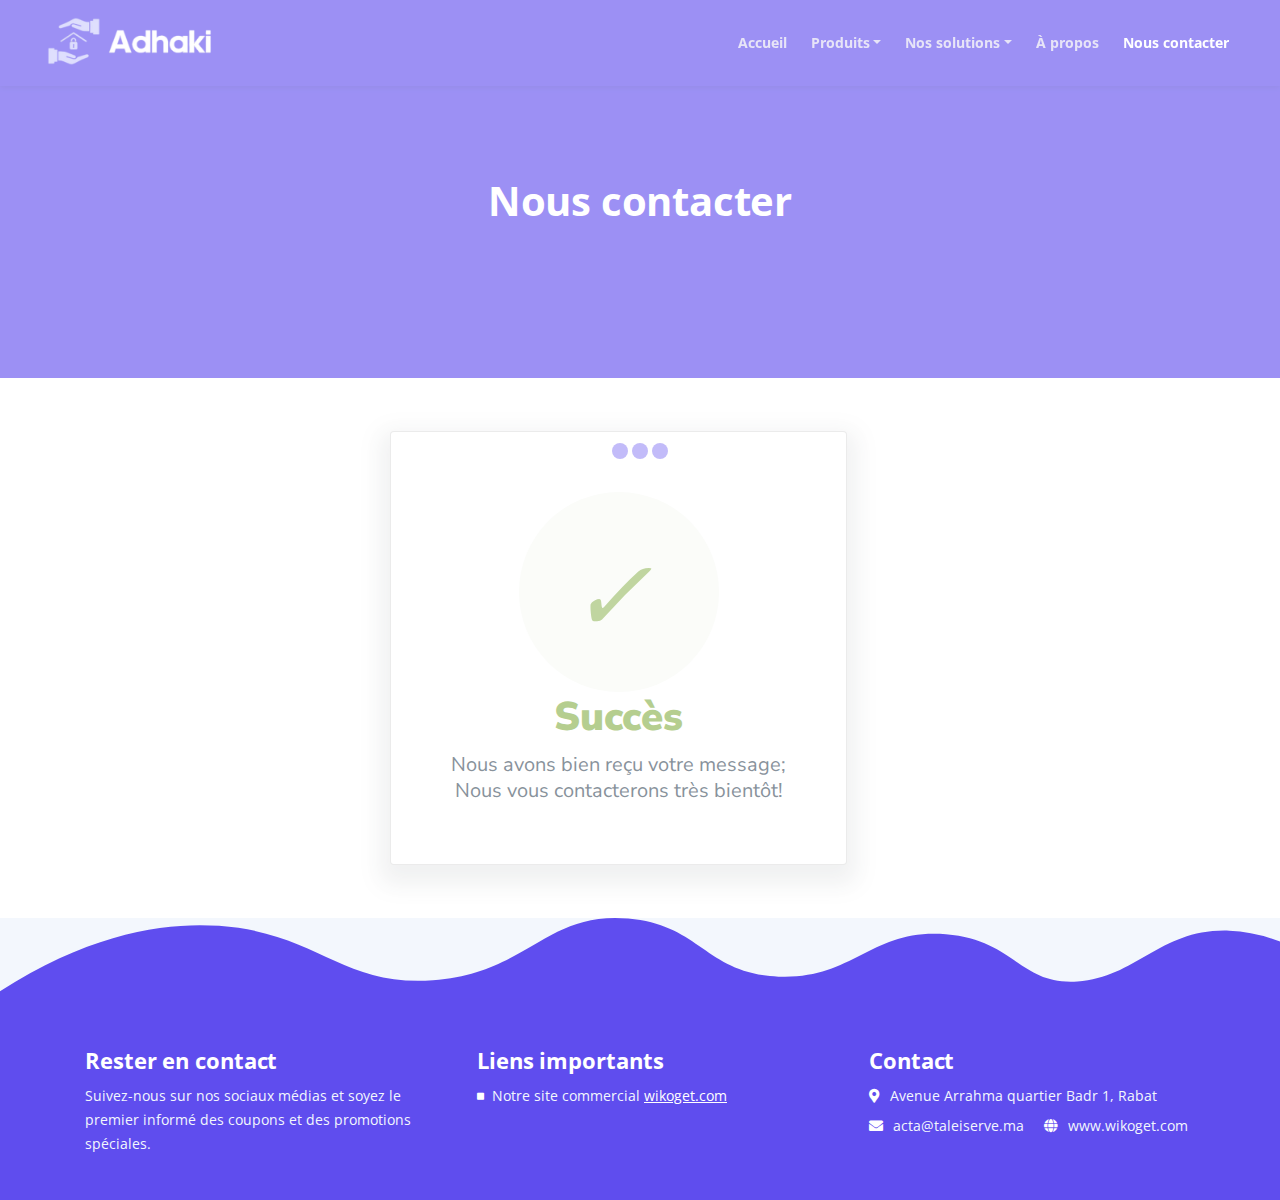
<file: message.html>
<!DOCTYPE html>
<html lang="en">
<head>
    <meta charset="utf-8">
    <meta name="viewport" content="width=device-width, initial-scale=1, shrink-to-fit=no">
    
    <!-- SEO Meta Tags -->
    <meta name="description" content="Tivo is a HTML landing page template built with Bootstrap to help you crate engaging presentations for SaaS apps and convert visitors into users.">
    <meta name="author" content="Inovatik">

    <!-- OG Meta Tags to improve the way the post looks when you share the page on LinkedIn, Facebook, Google+ -->
	<meta property="og:site_name" content="" /> <!-- website name -->
	<meta property="og:site" content="" /> <!-- website link -->
	<meta property="og:title" content=""/> <!-- title shown in the actual shared post -->
	<meta property="og:description" content="" /> <!-- description shown in the actual shared post -->
	<meta property="og:image" content="" /> <!-- image link, make sure it's jpg -->
	<meta property="og:url" content="" /> <!-- where do you want your post to link to -->
	<meta property="og:type" content="article" />

    <!-- Website Title -->
    <title>Adhaki - Nous contacter</title>
    <script src="https://cpwebassets.codepen.io/assets/common/stopExecutionOnTimeout-1b93190375e9ccc259df3a57c1abc0e64599724ae30d7ea4c6877eb615f89387.js"></script>
    <!-- Styles -->
    <link href="https://fonts.googleapis.com/css?family=Open+Sans:400,400i,700&display=swap&subset=latin-ext" rel="stylesheet">
    <link href="css/bootstrap.css" rel="stylesheet">
    <link href="css/fontawesome-all.css" rel="stylesheet">
    <link href="css/swiper.css" rel="stylesheet">
	<link href="css/magnific-popup.css" rel="stylesheet">
	<link href="css/styles.css" rel="stylesheet">
	
	<!-- Favicon  -->
    <link rel="icon" href="images/loogoo.png" >
    <link href="https://fonts.googleapis.com/css?family=Nunito+Sans:400,400i,700,900&display=swap" rel="stylesheet">
</head>
<style>
      .suc {
        color: #88B04B;
        font-family: "Nunito Sans", "Helvetica Neue", sans-serif;
        font-weight: 900;
        font-size: 40px;
        margin-bottom: 10px;
      }
      .pag {
        color: #404F5E;
        font-family: "Nunito Sans", "Helvetica Neue", sans-serif;
        font-size:20px;
        margin: 0;
      }
    .checkmark {
      color: #9ABC66;
      font-size: 100px;
      line-height: 200px;
      margin-left:-15px;
    }
    .card { 
        
        text-align: center;
      background: white;
      padding: 60px;
      border-radius: 4px;
      box-shadow: 0 10px 22px 10px rgba(27, 38, 49, 0.1);
      display: inline-block;
      margin: 0 auto;
    }
    .content{
        max-width: 500px;
  margin: auto;
    }
  </style>
<body data-spy="scroll" data-target=".fixed-top">
    
    <!-- Preloader -->
	<div class="spinner-wrapper">
        <div class="spinner">
            <div class="bounce1"></div>
            <div class="bounce2"></div>
            <div class="bounce3"></div>
        </div>
    </div>
    <!-- end of preloader -->
    

    <!-- Navigation -->
    <nav class="navbar navbar-expand-lg navbar-dark navbar-custom fixed-top">
        <div class="container">

            <!-- Text Logo - Use this if you don't have a graphic logo -->
            <!-- <a class="navbar-brand logo-text page-scroll" href="index.html">Tivo</a> -->

            <!-- Image Logo -->
            <a class="navbar-brand logo-image" href="index.html"><img src="images/logo1.png" alt="alternative"></a> 
            
            <!-- Mobile Menu Toggle Button -->
            <button class="navbar-toggler" type="button" data-toggle="collapse" data-target="#navbarsExampleDefault" aria-controls="navbarsExampleDefault" aria-expanded="false" aria-label="Toggle navigation">
                <span class="navbar-toggler-awesome fas fa-bars"></span>
                <span class="navbar-toggler-awesome fas fa-times"></span>
            </button>
            <!-- end of mobile menu toggle button -->

            <div class="collapse navbar-collapse" id="navbarsExampleDefault">
                <ul class="navbar-nav ml-auto">
                    <li class="nav-item">
                        <a class="nav-link page-scroll" href="index.html">Accueil</a>
                    </li>
                    <!-- Dropdown Menu -->          
                    <li class="nav-item dropdown">
                      <a class="nav-link dropdown-toggle page-scroll" href="index.html#video" id="navbarDropdown" role="button" aria-haspopup="true" aria-expanded="false">Produits</a>
                      <div class="dropdown-menu" aria-labelledby="navbarDropdown">
                          <a class="dropdown-item" href="produit-serrure.html"><span class="item-text">Serrure intelligente</span></a>
                          <div class="dropdown-items-divide-hr"></div>
                          <a class="dropdown-item" href="produit-interupteur.html"><span class="item-text">interrupteur</span></a>
                      </div>
                  </li>
                  <!-- end of dropdown menu -->
                  <li class="nav-item dropdown">
                    <a class="nav-link dropdown-toggle page-scroll" href="" id="navbarDropdown" role="button" aria-haspopup="true" aria-expanded="false">Nos solutions</a>
                    <div class="dropdown-menu" aria-labelledby="navbarDropdown">
                        <a class="dropdown-item" href="solution-hôtel.html"><span class="item-text">Hôtel</span></a>
                        <div class="dropdown-items-divide-hr"></div>
                        <a class="dropdown-item" href="solution-domicile.html"><span class="item-text">Maison et bureau</span></a>
                    </div>
                </li>
                    <li class="nav-item">
                        <a class="nav-link page-scroll" href="à-propos.html">À propos</a>
                    </li>
                    <li class="nav-item">
                        <a class="nav-link page-scroll active" href="nous-contacter.html">Nous contacter</a>
                    </li>
                </ul>
            </div>
        </div> <!-- end of container -->
    </nav> <!-- end of navbar -->
    <!-- end of navigation -->


    <!-- Header -->
    <header id="header" class="ex-header">
        <div class="container">
            <div class="row">
                <div class="col-md-12">
                    <h1>Nous contacter</h1>
                </div> <!-- end of col -->
            </div> <!-- end of row -->
        </div> <!-- end of container -->
    </header> <!-- end of ex-header -->
    <!-- end of header -->
    <hr class="space">
    <div class="content">
    <div class="card">
        <div style="border-radius:200px; height:200px; width:200px; background: #F8FAF5; margin:0 auto;">
          <i class="checkmark">✓</i>
        </div>
          <h1 class="suc">Succès</h1> 
          <p class="pag">Nous avons bien reçu votre message;<br/> Nous vous contacterons très bientôt!</p>
        </div></div>
    <hr class="space">
   <!-- Footer -->
   <svg class="footer-frame" data-name="Layer 2" xmlns="http://www.w3.org/2000/svg" preserveAspectRatio="none" viewBox="0 0 1920 79"><defs><style>.cls-2{fill:#5f4def;}</style></defs><title>footer-frame</title><path class="cls-2" d="M0,72.427C143,12.138,255.5,4.577,328.644,7.943c147.721,6.8,183.881,60.242,320.83,53.737,143-6.793,167.826-68.128,293-60.9,109.095,6.3,115.68,54.364,225.251,57.319,113.58,3.064,138.8-47.711,251.189-41.8,104.012,5.474,109.713,50.4,197.369,46.572,89.549-3.91,124.375-52.563,227.622-50.155A338.646,338.646,0,0,1,1920,23.467V79.75H0V72.427Z" transform="translate(0 -0.188)"/></svg>
   <div class="footer">
       <div class="container">
           <div class="row">
               <div class="col-md-4">
                   <div class="footer-col first">
                       <h4>Rester en contact</h4>
                       <p class="p-small">Suivez-nous sur nos sociaux médias et soyez le premier informé des coupons et des promotions spéciales.</p>
                   </div>
               </div> <!-- end of col -->
               <div class="col-md-4">
                   <div class="footer-col middle">
                       <h4>Liens importants</h4>
                       <ul class="list-unstyled li-space-lg p-small">
                           <li class="media">
                               <i class="fas fa-square"></i>
                               <div class="media-body">Notre site commercial <a class="white" href="#your-link">wikoget.com</a></div>
                           </li>
                       </ul>
                   </div>
               </div> <!-- end of col -->
               <div class="col-md-4">
                   <div class="footer-col last">
                       <h4>Contact</h4>
                       <ul class="list-unstyled li-space-lg p-small">
                           <li class="media">
                               <i class="fas fa-map-marker-alt"></i>
                               <div class="media-body">Avenue Arrahma quartier Badr 1, Rabat</div>
                           </li>
                           <li class="media">
                               <i class="fas fa-envelope"></i>
                               <div class="media-body"><a class="white">acta@taleiserve.ma</a> <i class="fas fa-globe"></i><a class="white">www.wikoget.com</a></div>
                           </li>
                       </ul>
                   </div> 
               </div> <!-- end of col -->
           </div> <!-- end of row -->
       </div> <!-- end of container -->
   </div> <!-- end of footer -->  
   <!-- end of footer -->
    
    	
    <!-- Scripts -->
    <script src="js/jquery.min.js"></script> <!-- jQuery for Bootstrap's JavaScript plugins -->
    <script src="js/popper.min.js"></script> <!-- Popper tooltip library for Bootstrap -->
    <script src="js/bootstrap.min.js"></script> <!-- Bootstrap framework -->
    <script src="js/jquery.easing.min.js"></script> <!-- jQuery Easing for smooth scrolling between anchors -->
    <script src="js/swiper.min.js"></script> <!-- Swiper for image and text sliders -->
    <script src="js/jquery.magnific-popup.js"></script> <!-- Magnific Popup for lightboxes -->
    <script src="js/validator.min.js"></script> <!-- Validator.js - Bootstrap plugin that validates forms -->
    <script src="js/scripts.js"></script> <!-- Custom scripts -->
</body>
</html>
</file>
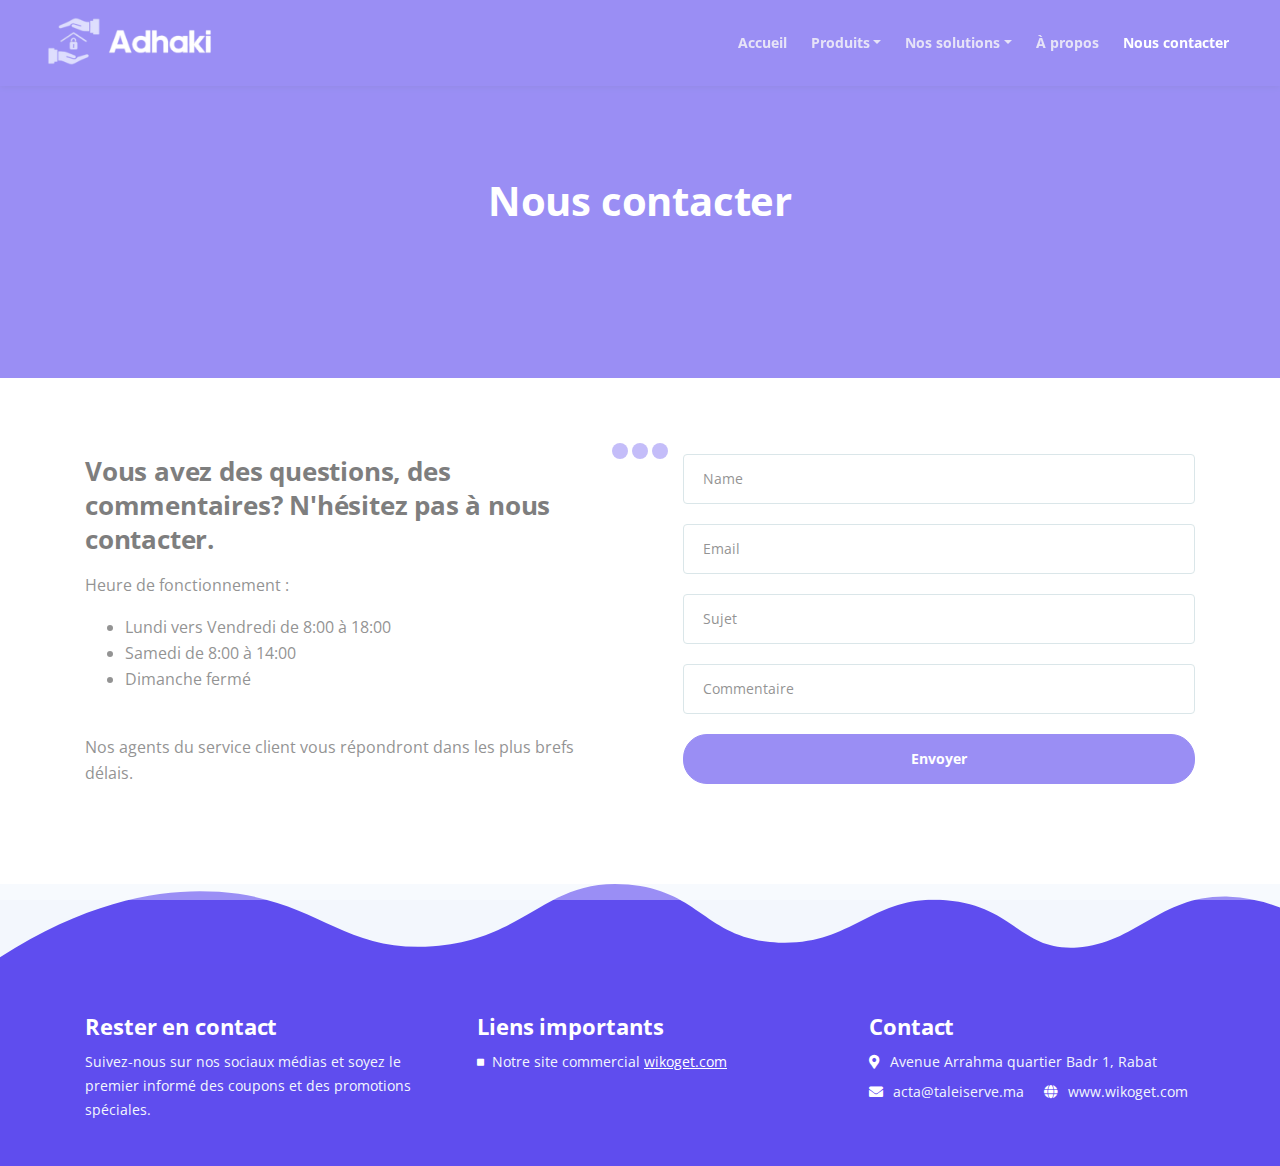
<file: nous-contacter.html>
<!DOCTYPE html>
<html lang="en">
<head>
    <meta charset="utf-8">
    <meta name="viewport" content="width=device-width, initial-scale=1, shrink-to-fit=no">
    
    <!-- SEO Meta Tags -->
    <meta name="description" content="Tivo is a HTML landing page template built with Bootstrap to help you crate engaging presentations for SaaS apps and convert visitors into users.">
    <meta name="author" content="Inovatik">

    <!-- OG Meta Tags to improve the way the post looks when you share the page on LinkedIn, Facebook, Google+ -->
	<meta property="og:site_name" content="" /> <!-- website name -->
	<meta property="og:site" content="" /> <!-- website link -->
	<meta property="og:title" content=""/> <!-- title shown in the actual shared post -->
	<meta property="og:description" content="" /> <!-- description shown in the actual shared post -->
	<meta property="og:image" content="" /> <!-- image link, make sure it's jpg -->
	<meta property="og:url" content="" /> <!-- where do you want your post to link to -->
	<meta property="og:type" content="article" />

    <!-- Website Title -->
    <title>Adhaki - Nous contacter</title>
    <script src="https://cpwebassets.codepen.io/assets/common/stopExecutionOnTimeout-1b93190375e9ccc259df3a57c1abc0e64599724ae30d7ea4c6877eb615f89387.js"></script>
    <!-- Styles -->
    <link href="https://fonts.googleapis.com/css?family=Open+Sans:400,400i,700&display=swap&subset=latin-ext" rel="stylesheet">
    <link href="css/bootstrap.css" rel="stylesheet">
    <link href="css/fontawesome-all.css" rel="stylesheet">
    <link href="css/swiper.css" rel="stylesheet">
	<link href="css/magnific-popup.css" rel="stylesheet">
	<link href="css/styles.css" rel="stylesheet">
	
	<!-- Favicon  -->
    <link rel="icon" href="images/loogoo.png" >
</head>
<body data-spy="scroll" data-target=".fixed-top">
    
    <!-- Preloader -->
	<div class="spinner-wrapper">
        <div class="spinner">
            <div class="bounce1"></div>
            <div class="bounce2"></div>
            <div class="bounce3"></div>
        </div>
    </div>
    <!-- end of preloader -->
    

    <!-- Navigation -->
    <nav class="navbar navbar-expand-lg navbar-dark navbar-custom fixed-top">
        <div class="container">

            <!-- Text Logo - Use this if you don't have a graphic logo -->
            <!-- <a class="navbar-brand logo-text page-scroll" href="index.html">Tivo</a> -->

            <!-- Image Logo -->
            <a class="navbar-brand logo-image" href="index.html"><img src="images/logo1.png" alt="alternative"></a> 
            
            <!-- Mobile Menu Toggle Button -->
            <button class="navbar-toggler" type="button" data-toggle="collapse" data-target="#navbarsExampleDefault" aria-controls="navbarsExampleDefault" aria-expanded="false" aria-label="Toggle navigation">
                <span class="navbar-toggler-awesome fas fa-bars"></span>
                <span class="navbar-toggler-awesome fas fa-times"></span>
            </button>
            <!-- end of mobile menu toggle button -->

            <div class="collapse navbar-collapse" id="navbarsExampleDefault">
                <ul class="navbar-nav ml-auto">
                    <li class="nav-item">
                        <a class="nav-link page-scroll" href="index.html">Accueil</a>
                    </li>
                    <!-- Dropdown Menu -->          
                    <li class="nav-item dropdown">
                      <a class="nav-link dropdown-toggle page-scroll" href="index.html#video" id="navbarDropdown" role="button" aria-haspopup="true" aria-expanded="false">Produits</a>
                      <div class="dropdown-menu" aria-labelledby="navbarDropdown">
                          <a class="dropdown-item" href="produit-serrure.html"><span class="item-text">Serrure intelligente</span></a>
                          <div class="dropdown-items-divide-hr"></div>
                          <a class="dropdown-item" href="produit-interupteur.html"><span class="item-text">interrupteur</span></a>
                      </div>
                  </li>
                  <!-- end of dropdown menu -->
                  <li class="nav-item dropdown">
                    <a class="nav-link dropdown-toggle page-scroll" href="" id="navbarDropdown" role="button" aria-haspopup="true" aria-expanded="false">Nos solutions</a>
                    <div class="dropdown-menu" aria-labelledby="navbarDropdown">
                        <a class="dropdown-item" href="solution-hôtel.html"><span class="item-text">Hôtel</span></a>
                        <div class="dropdown-items-divide-hr"></div>
                        <a class="dropdown-item" href="solution-domicile.html"><span class="item-text">Maison et bureau</span></a>
                    </div>
                </li>
                    <li class="nav-item">
                        <a class="nav-link page-scroll" href="à-propos.html">À propos</a>
                    </li>
                    <li class="nav-item">
                        <a class="nav-link page-scroll active" href="nous-contacter.html">Nous contacter</a>
                    </li>
                </ul>
            </div>
        </div> <!-- end of container -->
    </nav> <!-- end of navbar -->
    <!-- end of navigation -->


    <!-- Header -->
    <header id="header" class="ex-header">
        <div class="container">
            <div class="row">
                <div class="col-md-12">
                    <h1>Nous contacter</h1>
                </div> <!-- end of col -->
            </div> <!-- end of row -->
        </div> <!-- end of container -->
    </header> <!-- end of ex-header -->
    <!-- end of header -->


    <!-- Privacy Content -->
    <div class="ex-basic-2">
        <div class="container">
            <div class="row">
                <div class="col-lg-12">
                    
                    <div class="row">
                        <div class="col-md-6">
                            <div class="text-container last">
                                <h3>Vous avez des questions, des commentaires? N'hésitez pas à nous contacter.</h3>
                                <p>Heure de fonctionnement :<ul><li>Lundi vers Vendredi de 8:00 à 18:00</li> <li>Samedi de 8:00 à 14:00</li> <li>Dimanche fermé</li></ul><br>
                                <p>Nos agents du service client vous répondront dans les plus brefs délais.</p>
                            </div> <!-- end of text container -->
                        </div> <!-- end of col-->
                        <div class="col-md-6">

                            <!-- Privacy Form -->
                            <div class="form-container">
                                <form autocomplete="off" class="gform" role="form" method="post" action="email.php">
                                    <div class="form-group">
                                        <input type="text" class="form-control-input" id="name" name="name" required>
                                        <label class="label-control" for="name">Name</label>
                                        <div class="help-block with-errors"></div>
                                    </div>
                                    <div class="form-group">
                                        <input type="email" class="form-control-input" id="email" name="email" required>
                                        <label class="label-control" for="email">Email</label>
                                        <div class="help-block with-errors"></div>
                                    </div>
                                    <div class="form-group">
                                        <input type="text" class="form-control-input" id="sujet" name="sujet" required>
                                        <label class="label-control" for="pemail">Sujet</label>
                                        <div class="help-block with-errors"></div>
                                    </div>
                                    <div class="form-group">
                                        <input type="text" class="form-control-input" id="commentaire" name="commentaire" required>
                                        <label class="label-control" for="pemail">Commentaire</label>
                                        <div class="help-block with-errors"></div>
                                    </div>
                                    <div class="form-group">
                                        <button type="submit" class="form-control-submit-button" name="btnsubmit">Envoyer</button>
                                    </div>
                                    <div class="form-message">
                                        <div id="pmsgSubmit" class="h3 text-center hidden"></div>
                                    </div>
                                </form>
                            </div> <!-- end of form container -->
                            <!-- end of privacy form -->

                        </div> <!-- end of col--> 
                    </div> <!-- end of row -->
                </div> <!-- end of col-->
            </div> <!-- end of row -->
        </div> <!-- end of container -->
    </div> <!-- end of ex-basic-2 -->
   <!-- Footer -->
   <svg class="footer-frame" data-name="Layer 2" xmlns="http://www.w3.org/2000/svg" preserveAspectRatio="none" viewBox="0 0 1920 79"><defs><style>.cls-2{fill:#5f4def;}</style></defs><title>footer-frame</title><path class="cls-2" d="M0,72.427C143,12.138,255.5,4.577,328.644,7.943c147.721,6.8,183.881,60.242,320.83,53.737,143-6.793,167.826-68.128,293-60.9,109.095,6.3,115.68,54.364,225.251,57.319,113.58,3.064,138.8-47.711,251.189-41.8,104.012,5.474,109.713,50.4,197.369,46.572,89.549-3.91,124.375-52.563,227.622-50.155A338.646,338.646,0,0,1,1920,23.467V79.75H0V72.427Z" transform="translate(0 -0.188)"/></svg>
   <div class="footer">
       <div class="container">
           <div class="row">
               <div class="col-md-4">
                   <div class="footer-col first">
                       <h4>Rester en contact</h4>
                       <p class="p-small">Suivez-nous sur nos sociaux médias et soyez le premier informé des coupons et des promotions spéciales.</p>
                   </div>
               </div> <!-- end of col -->
               <div class="col-md-4">
                   <div class="footer-col middle">
                       <h4>Liens importants</h4>
                       <ul class="list-unstyled li-space-lg p-small">
                           <li class="media">
                               <i class="fas fa-square"></i>
                               <div class="media-body">Notre site commercial <a class="white" href="#your-link">wikoget.com</a></div>
                           </li>
                       </ul>
                   </div>
               </div> <!-- end of col -->
               <div class="col-md-4">
                   <div class="footer-col last">
                       <h4>Contact</h4>
                       <ul class="list-unstyled li-space-lg p-small">
                           <li class="media">
                               <i class="fas fa-map-marker-alt"></i>
                               <div class="media-body">Avenue Arrahma quartier Badr 1, Rabat</div>
                           </li>
                           <li class="media">
                               <i class="fas fa-envelope"></i>
                               <div class="media-body"><a class="white">acta@taleiserve.ma</a> <i class="fas fa-globe"></i><a class="white">www.wikoget.com</a></div>
                           </li>
                       </ul>
                   </div> 
               </div> <!-- end of col -->
           </div> <!-- end of row -->
       </div> <!-- end of container -->
   </div> <!-- end of footer -->  
   <!-- end of footer -->
    
    	
    <!-- Scripts -->
    <script src="js/jquery.min.js"></script> <!-- jQuery for Bootstrap's JavaScript plugins -->
    <script src="js/popper.min.js"></script> <!-- Popper tooltip library for Bootstrap -->
    <script src="js/bootstrap.min.js"></script> <!-- Bootstrap framework -->
    <script src="js/jquery.easing.min.js"></script> <!-- jQuery Easing for smooth scrolling between anchors -->
    <script src="js/swiper.min.js"></script> <!-- Swiper for image and text sliders -->
    <script src="js/jquery.magnific-popup.js"></script> <!-- Magnific Popup for lightboxes -->
    <script src="js/validator.min.js"></script> <!-- Validator.js - Bootstrap plugin that validates forms -->
    <script src="js/scripts.js"></script> <!-- Custom scripts -->
</body>
</html>
</file>
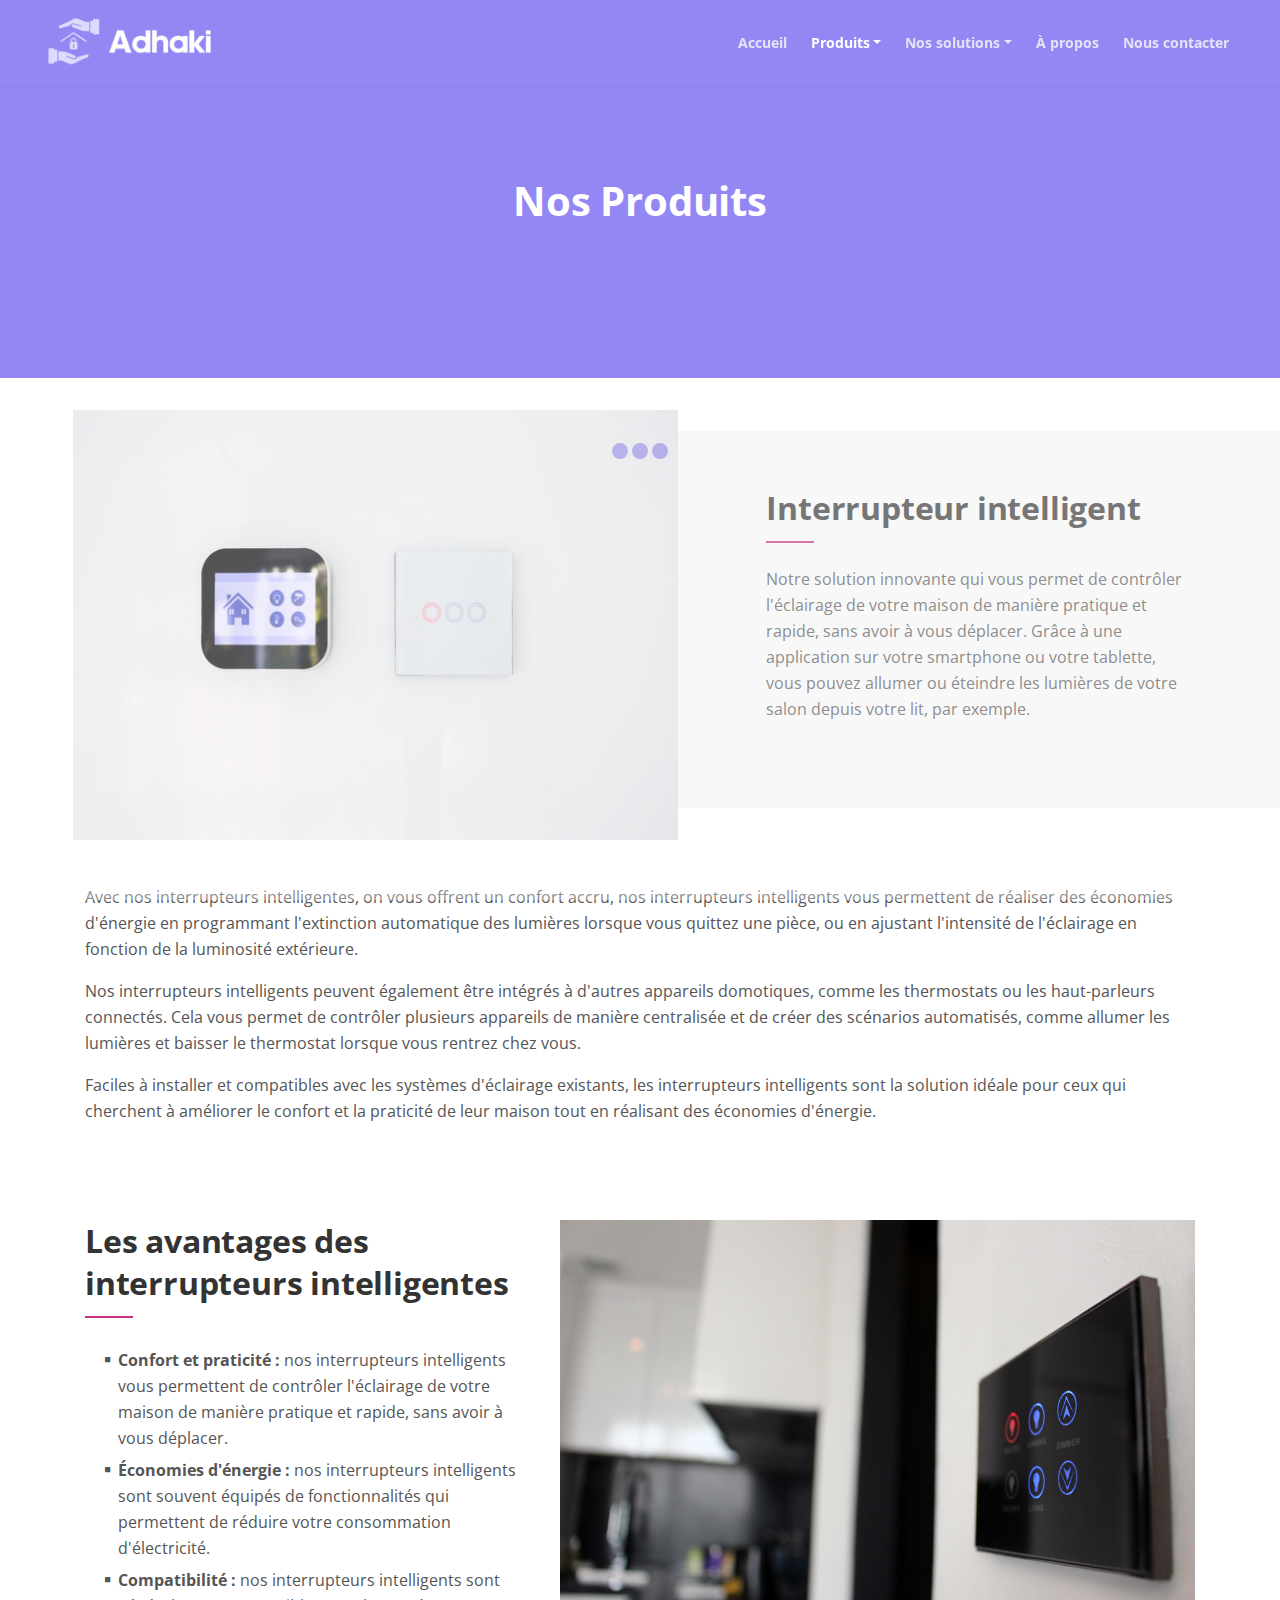
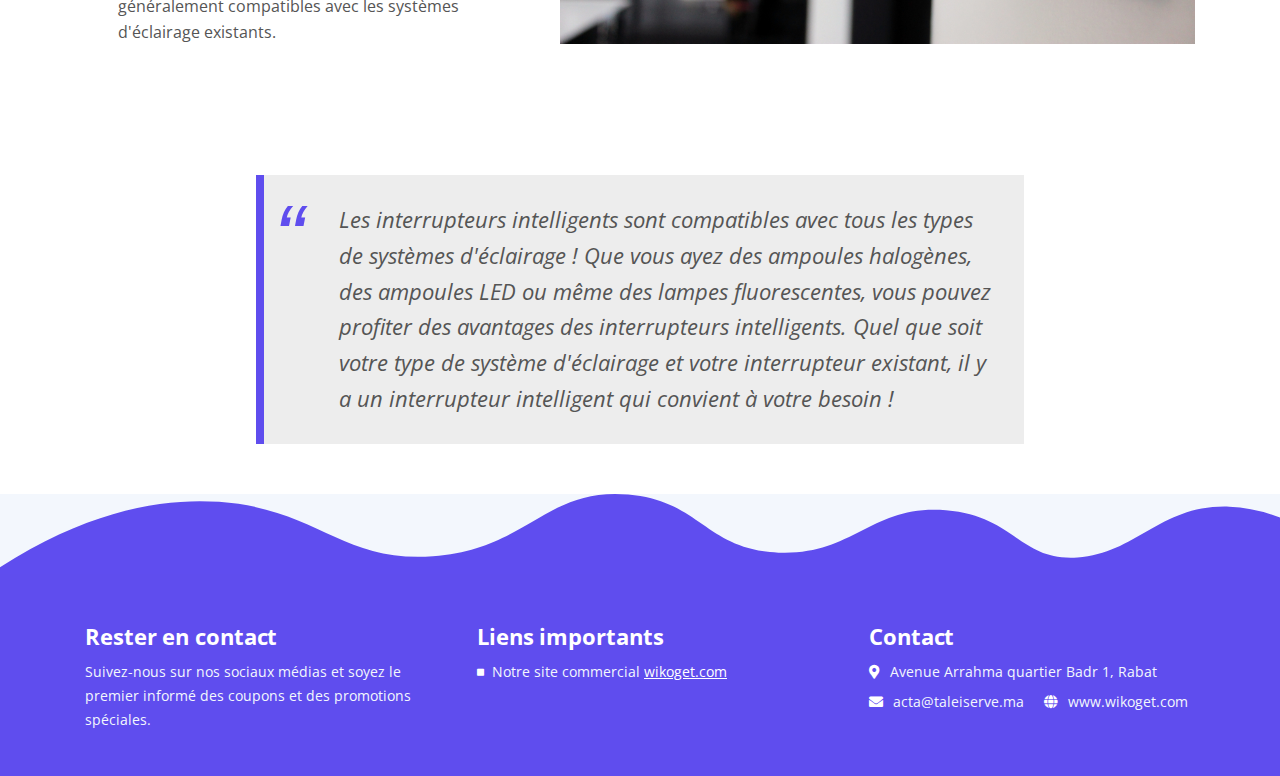
<file: produit-interupteur.html>
<!DOCTYPE html>
<html lang="en">
<head>
    <meta charset="utf-8">
    <meta name="viewport" content="width=device-width, initial-scale=1, shrink-to-fit=no">
    
    <!-- SEO Meta Tags -->
    <meta name="description" content="Tivo is a HTML landing page template built with Bootstrap to help you crate engaging presentations for SaaS apps and convert visitors into users.">
    <meta name="author" content="Inovatik">

    <!-- OG Meta Tags to improve the way the post looks when you share the page on LinkedIn, Facebook, Google+ -->
	<meta property="og:site_name" content="" /> <!-- website name -->
	<meta property="og:site" content="" /> <!-- website link -->
	<meta property="og:title" content=""/> <!-- title shown in the actual shared post -->
	<meta property="og:description" content="" /> <!-- description shown in the actual shared post -->
	<meta property="og:image" content="" /> <!-- image link, make sure it's jpg -->
	<meta property="og:url" content="" /> <!-- where do you want your post to link to -->
	<meta property="og:type" content="article" />

    <!-- Website Title -->
    <title>Adhaki - Nos solutions</title>
    
    <!-- Styles -->
    <link href="https://fonts.googleapis.com/css?family=Open+Sans:400,400i,700&display=swap&subset=latin-ext" rel="stylesheet">
    <link href="css/bootstrap.css" rel="stylesheet">
    <link href="css/fontawesome-all.css" rel="stylesheet">
    <link href="css/swiper.css" rel="stylesheet">
	<link href="css/magnific-popup.css" rel="stylesheet">
    <link href="css/styles.css" rel="stylesheet">
	
	<!-- Favicon  -->
    <link rel="icon" href="images/loogoo.png">
</head>
<body data-spy="scroll" data-target=".fixed-top">
    <!-- Preloader -->
	<div class="spinner-wrapper">
        <div class="spinner">
            <div class="bounce1"></div>
            <div class="bounce2"></div>
            <div class="bounce3"></div>
        </div>
    </div>
    <!-- end of preloader -->
    

    <!-- Navigation -->
    <nav class="navbar navbar-expand-lg navbar-dark navbar-custom fixed-top">
        <div class="container">

            <!-- Text Logo - Use this if you don't have a graphic logo -->
            <!-- <a class="navbar-brand logo-text page-scroll" href="index.html">Tivo</a> -->

            <!-- Image Logo -->
            <a class="navbar-brand logo-image" href="index.html"><img src="images/logo1.png" alt="alternative"></a> 
            
            <!-- Mobile Menu Toggle Button -->
            <button class="navbar-toggler" type="button" data-toggle="collapse" data-target="#navbarsExampleDefault" aria-controls="navbarsExampleDefault" aria-expanded="false" aria-label="Toggle navigation">
                <span class="navbar-toggler-awesome fas fa-bars"></span>
                <span class="navbar-toggler-awesome fas fa-times"></span>
            </button>
            <!-- end of mobile menu toggle button -->

            <div class="collapse navbar-collapse" id="navbarsExampleDefault">
                <ul class="navbar-nav ml-auto">
                    <li class="nav-item">
                        <a class="nav-link page-scroll" href="index.html">Accueil</a>
                    </li>
                    <!-- Dropdown Menu -->          
                    <li class="nav-item dropdown">
                      <a class="nav-link dropdown-toggle page-scroll active" href="index.html#video" id="navbarDropdown" role="button" aria-haspopup="true" aria-expanded="false">Produits</a>
                      <div class="dropdown-menu" aria-labelledby="navbarDropdown">
                          <a class="dropdown-item" href="produit-serrure.html"><span class="item-text">Serrure intelligente</span></a>
                          <div class="dropdown-items-divide-hr"></div>
                          <a class="dropdown-item" href="produit-interupteur.html"><span class="item-text">interrupteur</span></a>
                      </div>
                  </li>
                  <!-- end of dropdown menu -->
                  <li class="nav-item dropdown">
                    <a class="nav-link dropdown-toggle page-scroll " href="" id="navbarDropdown" role="button" aria-haspopup="true" aria-expanded="false">Nos solutions</a>
                    <div class="dropdown-menu" aria-labelledby="navbarDropdown">
                        <a class="dropdown-item" href="produit-serrure.html"><span class="item-text">Hôtel</span></a>
                        <div class="dropdown-items-divide-hr"></div>
                        <a class="dropdown-item" href="solution-domicile.html"><span class="item-text">Maison et bureau</span></a>
                    </div>
                </li>
                    <li class="nav-item">
                        <a class="nav-link page-scroll" href="à-propos.html">À propos</a>
                    </li>
                    <li class="nav-item">
                        <a class="nav-link page-scroll" href="nous-contacter.html">Nous contacter</a>
                    </li>
                </ul>
            </div>
        </div> <!-- end of container -->
    </nav> <!-- end of navbar -->
    <!-- end of navigation -->
    <!-- end of navigation -->


    <!-- Header -->
    <header id="header" class="ex-header">
        <div class="container">
            <div class="row">
                <div class="col-md-12">
                    <h1>Nos Produits</h1>
                </div> <!-- end of col -->
            </div> <!-- end of row -->
        </div> <!-- end of container -->
    </header> <!-- end of ex-header -->
    <!-- end of header -->
    <hr class="space">
       <!-- Details 2 -->
    <div class="basic-4">
        <div class="container-fluid">
            <div class="row">
                <div class="image-area">
                    <div class="image-container">
                        <img class="img-fluid1" src="images/int1.png" alt="alternative">
                    </div> <!-- end of image-container -->
                </div> <!-- end of image-area -->
                <div class="text-area">
                    <div class="text-container">
                        <h2>Interrupteur intelligent</h2>
                        <hr class="hr-heading">
                        <p>Notre solution innovante qui vous permet de contrôler l'éclairage de votre maison de manière pratique et rapide, sans avoir à vous déplacer. Grâce à une application sur votre smartphone ou votre tablette, vous pouvez allumer ou éteindre les lumières de votre salon depuis votre lit, par exemple. </p>
                    </div> <!-- end of text-container -->
                </div> <!-- end of text-area -->
            </div> <!-- end of row -->
        </div> <!-- end of container-fluid -->
    </div> <!-- end of basic-1 -->
    <!-- end of details 2 -->
    <div class="ex-basic-2">
        <div class="container">
            <div class="row">
                <div class="col-lg-12">
                    <p>Avec nos interrupteurs intelligentes, on vous offrent un confort accru, nos interrupteurs intelligents vous permettent de réaliser des économies d'énergie en programmant l'extinction automatique des lumières lorsque vous quittez une pièce, ou en ajustant l'intensité de l'éclairage en fonction de la luminosité extérieure.</p>
                    <p>Nos interrupteurs intelligents peuvent également être intégrés à d'autres appareils domotiques, comme les thermostats ou les haut-parleurs connectés. Cela vous permet de contrôler plusieurs appareils de manière centralisée et de créer des scénarios automatisés, comme allumer les lumières et baisser le thermostat lorsque vous rentrez chez vous.</p>
                    <p>Faciles à installer et compatibles avec les systèmes d'éclairage existants, les interrupteurs intelligents sont la solution idéale pour ceux qui cherchent à améliorer le confort et la praticité de leur maison tout en réalisant des économies d'énergie.</p>
                </div>
            </div>
        </div>
    </div>            
    <!-- Details 3 -->
    <div class="basic-5">
        <div class="container">
            <div class="row">
                <div class="col-lg-6 col-xl-5">
                    <div class="text-container">
                        <h2>Les avantages des interrupteurs intelligentes</h2>
                        <hr class="hr-heading">
                        <div class="row">
                            <div class="col">
                                <ul class="list-unstyled li-space-lg indent">
                                    <li class="media">
                                        <i class="fas fa-square"></i>
                                        <div class="media-body"><strong>Confort et praticité :</strong> nos interrupteurs intelligents vous permettent de contrôler l'éclairage de votre maison de manière pratique et rapide, sans avoir à vous déplacer. </div>
                                    </li>
                                    <li class="media">
                                        <i class="fas fa-square"></i>
                                        <div class="media-body"><strong>Économies d'énergie :</strong> nos interrupteurs intelligents sont souvent équipés de fonctionnalités qui permettent de réduire votre consommation d'électricité.</div>
                                    </li>
                                    <li class="media">
                                        <i class="fas fa-square"></i>
                                        <div class="media-body"><strong>Compatibilité :</strong> nos interrupteurs intelligents sont généralement compatibles avec les systèmes d'éclairage existants.</div>
                                    </li>
                                </ul>
                            </div> <!-- end of col -->
                        </div>
                    </div> <!-- end of text-container -->
                </div> <!-- end of col -->
                <div class="col-lg-6 col-xl-7">
                    <div class="image-container">
                        <img class="img-fluid1" src="images/int2.jpg" alt="alternative">
                    </div> <!-- end of image-container -->
                </div> <!-- end of col -->
            </div> <!-- end of row -->
        </div> <!-- end of container -->
    </div> <!-- end of basic-3 -->
    <!-- end of details 3 -->
      <blockquote class="otro-blockquote">
        Les interrupteurs intelligents sont compatibles avec tous les types de systèmes d'éclairage ! Que vous ayez des ampoules halogènes, des ampoules LED ou même des lampes fluorescentes, vous pouvez profiter des avantages des interrupteurs intelligents. Quel que soit votre type de système d'éclairage et votre interrupteur existant, il y a un interrupteur intelligent qui convient à votre besoin ! 

      </blockquote>
<!-- Footer -->
<svg class="footer-frame" data-name="Layer 2" xmlns="http://www.w3.org/2000/svg" preserveAspectRatio="none" viewBox="0 0 1920 79"><defs><style>.cls-2{fill:#5f4def;}</style></defs><title>footer-frame</title><path class="cls-2" d="M0,72.427C143,12.138,255.5,4.577,328.644,7.943c147.721,6.8,183.881,60.242,320.83,53.737,143-6.793,167.826-68.128,293-60.9,109.095,6.3,115.68,54.364,225.251,57.319,113.58,3.064,138.8-47.711,251.189-41.8,104.012,5.474,109.713,50.4,197.369,46.572,89.549-3.91,124.375-52.563,227.622-50.155A338.646,338.646,0,0,1,1920,23.467V79.75H0V72.427Z" transform="translate(0 -0.188)"/></svg>
<div class="footer">
    <div class="container">
        <div class="row">
            <div class="col-md-4">
                <div class="footer-col first">
                    <h4>Rester en contact</h4>
                    <p class="p-small">Suivez-nous sur nos sociaux médias et soyez le premier informé des coupons et des promotions spéciales.</p>
                </div>
            </div> <!-- end of col -->
            <div class="col-md-4">
                <div class="footer-col middle">
                    <h4>Liens importants</h4>
                    <ul class="list-unstyled li-space-lg p-small">
                        <li class="media">
                            <i class="fas fa-square"></i>
                            <div class="media-body">Notre site commercial <a class="white" href="#your-link">wikoget.com</a></div>
                        </li>
                    </ul>
                </div>
            </div> <!-- end of col -->
            <div class="col-md-4">
                <div class="footer-col last">
                    <h4>Contact</h4>
                    <ul class="list-unstyled li-space-lg p-small">
                        <li class="media">
                            <i class="fas fa-map-marker-alt"></i>
                            <div class="media-body">Avenue Arrahma quartier Badr 1, Rabat</div>
                        </li>
                        <li class="media">
                            <i class="fas fa-envelope"></i>
                            <div class="media-body"><a class="white">acta@taleiserve.ma</a> <i class="fas fa-globe"></i><a class="white">www.wikoget.com</a></div>
                        </li>
                    </ul>
                </div> 
            </div> <!-- end of col -->
        </div> <!-- end of row -->
    </div> <!-- end of container -->
</div> <!-- end of footer -->  
<!-- end of footer -->
    
    	
    <!-- Scripts -->
    <script src="js/jquery.min.js"></script> <!-- jQuery for Bootstrap's JavaScript plugins -->
    <script src="js/popper.min.js"></script> <!-- Popper tooltip library for Bootstrap -->
    <script src="js/bootstrap.min.js"></script> <!-- Bootstrap framework -->
    <script src="js/jquery.easing.min.js"></script> <!-- jQuery Easing for smooth scrolling between anchors -->
    <script src="js/swiper.min.js"></script> <!-- Swiper for image and text sliders -->
    <script src="js/jquery.magnific-popup.js"></script> <!-- Magnific Popup for lightboxes -->
    <script src="js/validator.min.js"></script> <!-- Validator.js - Bootstrap plugin that validates forms -->
    <script src="js/scripts.js"></script> <!-- Custom scripts -->
</body>
</html>
</file>
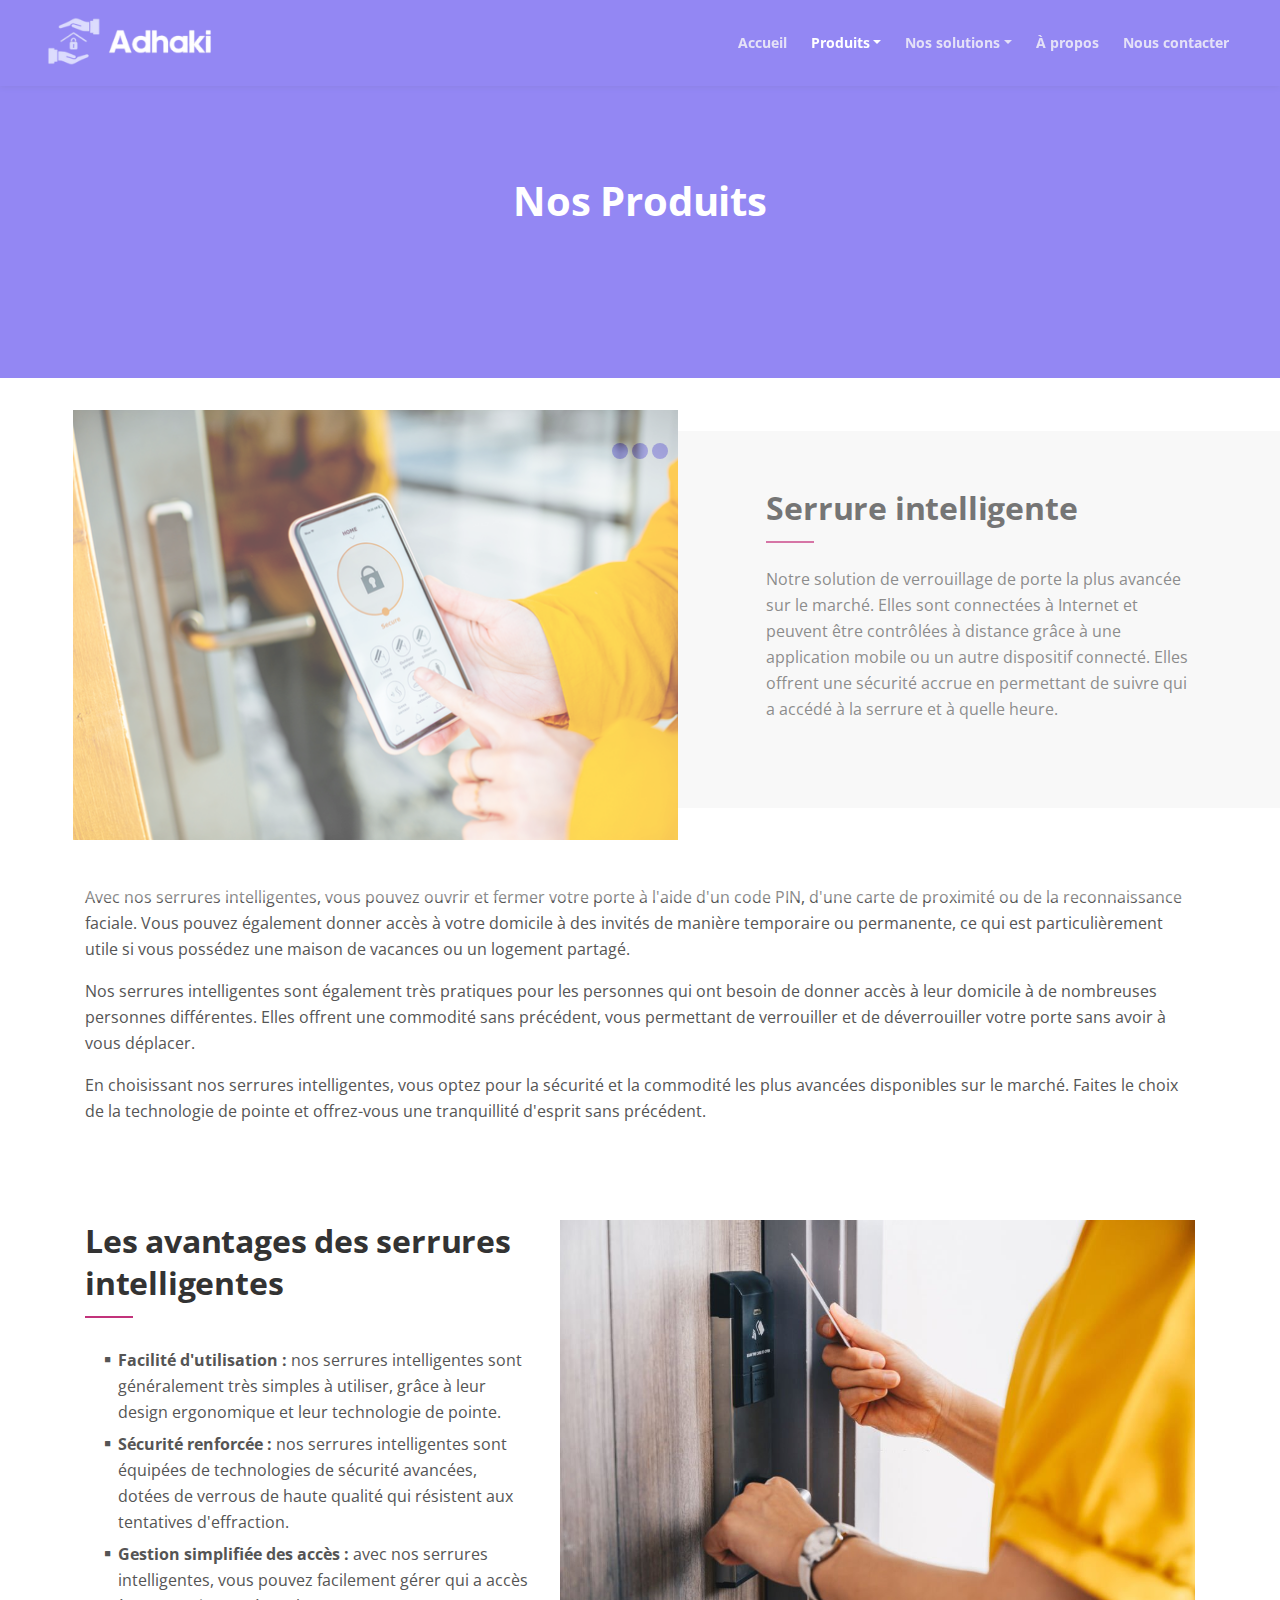
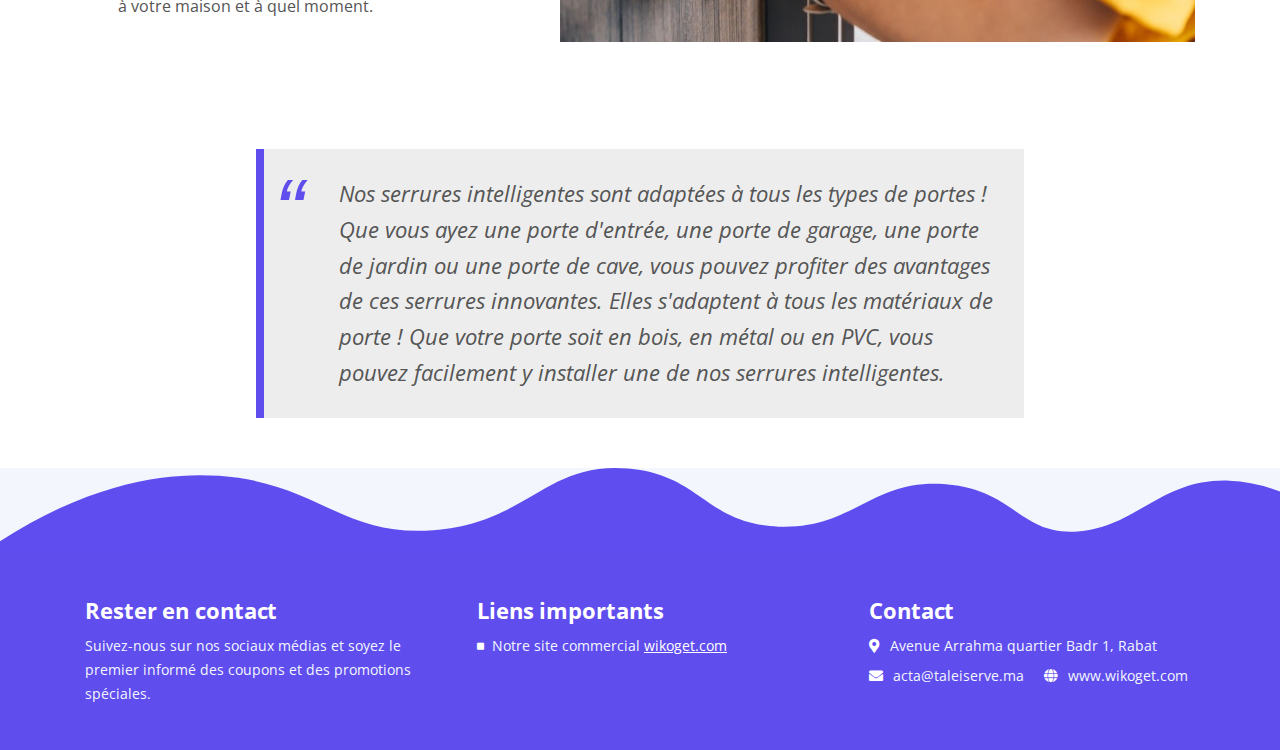
<file: produit-serrure.html>
<!DOCTYPE html>
<html lang="en">
<head>
    <meta charset="utf-8">
    <meta name="viewport" content="width=device-width, initial-scale=1, shrink-to-fit=no">
    
    <!-- SEO Meta Tags -->
    <meta name="description" content="Tivo is a HTML landing page template built with Bootstrap to help you crate engaging presentations for SaaS apps and convert visitors into users.">
    <meta name="author" content="Inovatik">

    <!-- OG Meta Tags to improve the way the post looks when you share the page on LinkedIn, Facebook, Google+ -->
	<meta property="og:site_name" content="" /> <!-- website name -->
	<meta property="og:site" content="" /> <!-- website link -->
	<meta property="og:title" content=""/> <!-- title shown in the actual shared post -->
	<meta property="og:description" content="" /> <!-- description shown in the actual shared post -->
	<meta property="og:image" content="" /> <!-- image link, make sure it's jpg -->
	<meta property="og:url" content="" /> <!-- where do you want your post to link to -->
	<meta property="og:type" content="article" />

    <!-- Website Title -->
    <title>Adhaki - Nos solutions</title>
    
    <!-- Styles -->
    <link href="https://fonts.googleapis.com/css?family=Open+Sans:400,400i,700&display=swap&subset=latin-ext" rel="stylesheet">
    <link href="css/bootstrap.css" rel="stylesheet">
    <link href="css/fontawesome-all.css" rel="stylesheet">
    <link href="css/swiper.css" rel="stylesheet">
	<link href="css/magnific-popup.css" rel="stylesheet">
    <link href="css/styles.css" rel="stylesheet">
	
	<!-- Favicon  -->
    <link rel="icon" href="images/loogoo.png">
</head>
<body data-spy="scroll" data-target=".fixed-top">
    <!-- Preloader -->
	<div class="spinner-wrapper">
        <div class="spinner">
            <div class="bounce1"></div>
            <div class="bounce2"></div>
            <div class="bounce3"></div>
        </div>
    </div>
    <!-- end of preloader -->
    

    <!-- Navigation -->
    <nav class="navbar navbar-expand-lg navbar-dark navbar-custom fixed-top">
        <div class="container">

            <!-- Text Logo - Use this if you don't have a graphic logo -->
            <!-- <a class="navbar-brand logo-text page-scroll" href="index.html">Tivo</a> -->

            <!-- Image Logo -->
            <a class="navbar-brand logo-image" href="index.html"><img src="images/logo1.png" alt="alternative"></a> 
            
            <!-- Mobile Menu Toggle Button -->
            <button class="navbar-toggler" type="button" data-toggle="collapse" data-target="#navbarsExampleDefault" aria-controls="navbarsExampleDefault" aria-expanded="false" aria-label="Toggle navigation">
                <span class="navbar-toggler-awesome fas fa-bars"></span>
                <span class="navbar-toggler-awesome fas fa-times"></span>
            </button>
            <!-- end of mobile menu toggle button -->

            <div class="collapse navbar-collapse" id="navbarsExampleDefault">
                <ul class="navbar-nav ml-auto">
                    <li class="nav-item">
                        <a class="nav-link page-scroll" href="index.html">Accueil</a>
                    </li>
                    <!-- Dropdown Menu -->          
                    <li class="nav-item dropdown">
                      <a class="nav-link dropdown-toggle page-scroll active" href="index.html#video" id="navbarDropdown" role="button" aria-haspopup="true" aria-expanded="false">Produits</a>
                      <div class="dropdown-menu" aria-labelledby="navbarDropdown">
                          <a class="dropdown-item" href="produit-serrure.html"><span class="item-text">Serrure intelligente</span></a>
                          <div class="dropdown-items-divide-hr"></div>
                          <a class="dropdown-item" href="produit-interupteur.html"><span class="item-text">interrupteur</span></a>
                      </div>
                  </li>
                  <!-- end of dropdown menu -->
                  <li class="nav-item dropdown">
                    <a class="nav-link dropdown-toggle page-scroll " href="" id="navbarDropdown" role="button" aria-haspopup="true" aria-expanded="false">Nos solutions</a>
                    <div class="dropdown-menu" aria-labelledby="navbarDropdown">
                        <a class="dropdown-item" href="solution-hôtel.html"><span class="item-text">Hôtel</span></a>
                        <div class="dropdown-items-divide-hr"></div>
                        <a class="dropdown-item" href="solution-domicile.html"><span class="item-text">Maison et bureau</span></a>
                    </div>
                </li>
                    <li class="nav-item">
                        <a class="nav-link page-scroll" href="à-propos.html">À propos</a>
                    </li>
                    <li class="nav-item">
                        <a class="nav-link page-scroll" href="nous-contacter.html">Nous contacter</a>
                    </li>
                </ul>
            </div>
        </div> <!-- end of container -->
    </nav> <!-- end of navbar -->
    <!-- end of navigation -->
    <!-- end of navigation -->


    <!-- Header -->
    <header id="header" class="ex-header">
        <div class="container">
            <div class="row">
                <div class="col-md-12">
                    <h1>Nos Produits</h1>
                </div> <!-- end of col -->
            </div> <!-- end of row -->
        </div> <!-- end of container -->
    </header> <!-- end of ex-header -->
    <!-- end of header -->
    <hr class="space">
       <!-- Details 2 -->
    <div class="basic-4">
        <div class="container-fluid">
            <div class="row">
                <div class="image-area">
                    <div class="image-container">
                        <img class="img-fluid1" src="images/ser1.png" alt="alternative">
                    </div> <!-- end of image-container -->
                </div> <!-- end of image-area -->
                <div class="text-area">
                    <div class="text-container">
                        <h2>Serrure intelligente</h2>
                        <hr class="hr-heading">
                        <p>Notre solution de verrouillage de porte la plus avancée sur le marché. Elles sont connectées à Internet et peuvent être contrôlées à distance grâce à une application mobile ou un autre dispositif connecté. Elles offrent une sécurité accrue en permettant de suivre qui a accédé à la serrure et à quelle heure. </p>
                    </div> <!-- end of text-container -->
                </div> <!-- end of text-area -->
            </div> <!-- end of row -->
        </div> <!-- end of container-fluid -->
    </div> <!-- end of basic-1 -->
    <!-- end of details 2 -->
    <div class="ex-basic-2">
        <div class="container">
            <div class="row">
                <div class="col-lg-12">
                    <p>Avec nos serrures intelligentes, vous pouvez ouvrir et fermer votre porte à l'aide d'un code PIN, d'une carte de proximité ou de la reconnaissance faciale. Vous pouvez également donner accès à votre domicile à des invités de manière temporaire ou permanente, ce qui est particulièrement utile si vous possédez une maison de vacances ou un logement partagé.</p>
                    <p>Nos serrures intelligentes sont également très pratiques pour les personnes qui ont besoin de donner accès à leur domicile à de nombreuses personnes différentes. Elles offrent une commodité sans précédent, vous permettant de verrouiller et de déverrouiller votre porte sans avoir à vous déplacer.</p>
                    <p>En choisissant nos serrures intelligentes, vous optez pour la sécurité et la commodité les plus avancées disponibles sur le marché. Faites le choix de la technologie de pointe et offrez-vous une tranquillité d'esprit sans précédent.</p>
                </div>
            </div>
        </div>
    </div>            
    <!-- Details 3 -->
    <div class="basic-5">
        <div class="container">
            <div class="row">
                <div class="col-lg-6 col-xl-5">
                    <div class="text-container">
                        <h2>Les avantages des serrures intelligentes</h2>
                        <hr class="hr-heading">
                        <div class="row">
                            <div class="col">
                                <ul class="list-unstyled li-space-lg indent">
                                    <li class="media">
                                        <i class="fas fa-square"></i>
                                        <div class="media-body"><strong>Facilité d'utilisation :</strong> nos serrures intelligentes sont généralement très simples à utiliser, grâce à leur design ergonomique et leur technologie de pointe.</div>
                                    </li>
                                    <li class="media">
                                        <i class="fas fa-square"></i>
                                        <div class="media-body"><strong>Sécurité renforcée :</strong> nos serrures intelligentes sont équipées de technologies de sécurité avancées, dotées de verrous de haute qualité qui résistent aux tentatives d'effraction.</div>
                                    </li>
                                    <li class="media">
                                        <i class="fas fa-square"></i>
                                        <div class="media-body"><strong>Gestion simplifiée des accès :</strong> avec nos serrures intelligentes, vous pouvez facilement gérer qui a accès à votre maison et à quel moment.</div>
                                    </li>
                                </ul>
                            </div> <!-- end of col -->
                        </div>
                    </div> <!-- end of text-container -->
                </div> <!-- end of col -->
                <div class="col-lg-6 col-xl-7">
                    <div class="image-container">
                        <img class="img-fluid1" src="images/ser2.jpg" alt="alternative">
                    </div> <!-- end of image-container -->
                </div> <!-- end of col -->
            </div> <!-- end of row -->
        </div> <!-- end of container -->
    </div> <!-- end of basic-3 -->
    <!-- end of details 3 -->
      <blockquote class="otro-blockquote">
        Nos serrures intelligentes sont adaptées à tous les types de portes ! Que vous ayez une porte d'entrée, une porte de garage, une porte de jardin ou une porte de cave, vous pouvez profiter des avantages de ces serrures innovantes. Elles s'adaptent à tous les matériaux de porte ! Que votre porte soit en bois, en métal ou en PVC, vous pouvez facilement y installer une de nos serrures intelligentes.

      </blockquote>
<!-- Footer -->
<svg class="footer-frame" data-name="Layer 2" xmlns="http://www.w3.org/2000/svg" preserveAspectRatio="none" viewBox="0 0 1920 79"><defs><style>.cls-2{fill:#5f4def;}</style></defs><title>footer-frame</title><path class="cls-2" d="M0,72.427C143,12.138,255.5,4.577,328.644,7.943c147.721,6.8,183.881,60.242,320.83,53.737,143-6.793,167.826-68.128,293-60.9,109.095,6.3,115.68,54.364,225.251,57.319,113.58,3.064,138.8-47.711,251.189-41.8,104.012,5.474,109.713,50.4,197.369,46.572,89.549-3.91,124.375-52.563,227.622-50.155A338.646,338.646,0,0,1,1920,23.467V79.75H0V72.427Z" transform="translate(0 -0.188)"/></svg>
<div class="footer">
    <div class="container">
        <div class="row">
            <div class="col-md-4">
                <div class="footer-col first">
                    <h4>Rester en contact</h4>
                    <p class="p-small">Suivez-nous sur nos sociaux médias et soyez le premier informé des coupons et des promotions spéciales.</p>
                </div>
            </div> <!-- end of col -->
            <div class="col-md-4">
                <div class="footer-col middle">
                    <h4>Liens importants</h4>
                    <ul class="list-unstyled li-space-lg p-small">
                        <li class="media">
                            <i class="fas fa-square"></i>
                            <div class="media-body">Notre site commercial <a class="white" href="#your-link">wikoget.com</a></div>
                        </li>
                    </ul>
                </div>
            </div> <!-- end of col -->
            <div class="col-md-4">
                <div class="footer-col last">
                    <h4>Contact</h4>
                    <ul class="list-unstyled li-space-lg p-small">
                        <li class="media">
                            <i class="fas fa-map-marker-alt"></i>
                            <div class="media-body">Avenue Arrahma quartier Badr 1, Rabat</div>
                        </li>
                        <li class="media">
                            <i class="fas fa-envelope"></i>
                            <div class="media-body"><a class="white">acta@taleiserve.ma</a> <i class="fas fa-globe"></i><a class="white">www.wikoget.com</a></div>
                        </li>
                    </ul>
                </div> 
            </div> <!-- end of col -->
        </div> <!-- end of row -->
    </div> <!-- end of container -->
</div> <!-- end of footer -->  
<!-- end of footer -->
    
    	
    <!-- Scripts -->
    <script src="js/jquery.min.js"></script> <!-- jQuery for Bootstrap's JavaScript plugins -->
    <script src="js/popper.min.js"></script> <!-- Popper tooltip library for Bootstrap -->
    <script src="js/bootstrap.min.js"></script> <!-- Bootstrap framework -->
    <script src="js/jquery.easing.min.js"></script> <!-- jQuery Easing for smooth scrolling between anchors -->
    <script src="js/swiper.min.js"></script> <!-- Swiper for image and text sliders -->
    <script src="js/jquery.magnific-popup.js"></script> <!-- Magnific Popup for lightboxes -->
    <script src="js/validator.min.js"></script> <!-- Validator.js - Bootstrap plugin that validates forms -->
    <script src="js/scripts.js"></script> <!-- Custom scripts -->
</body>
</html>
</file>
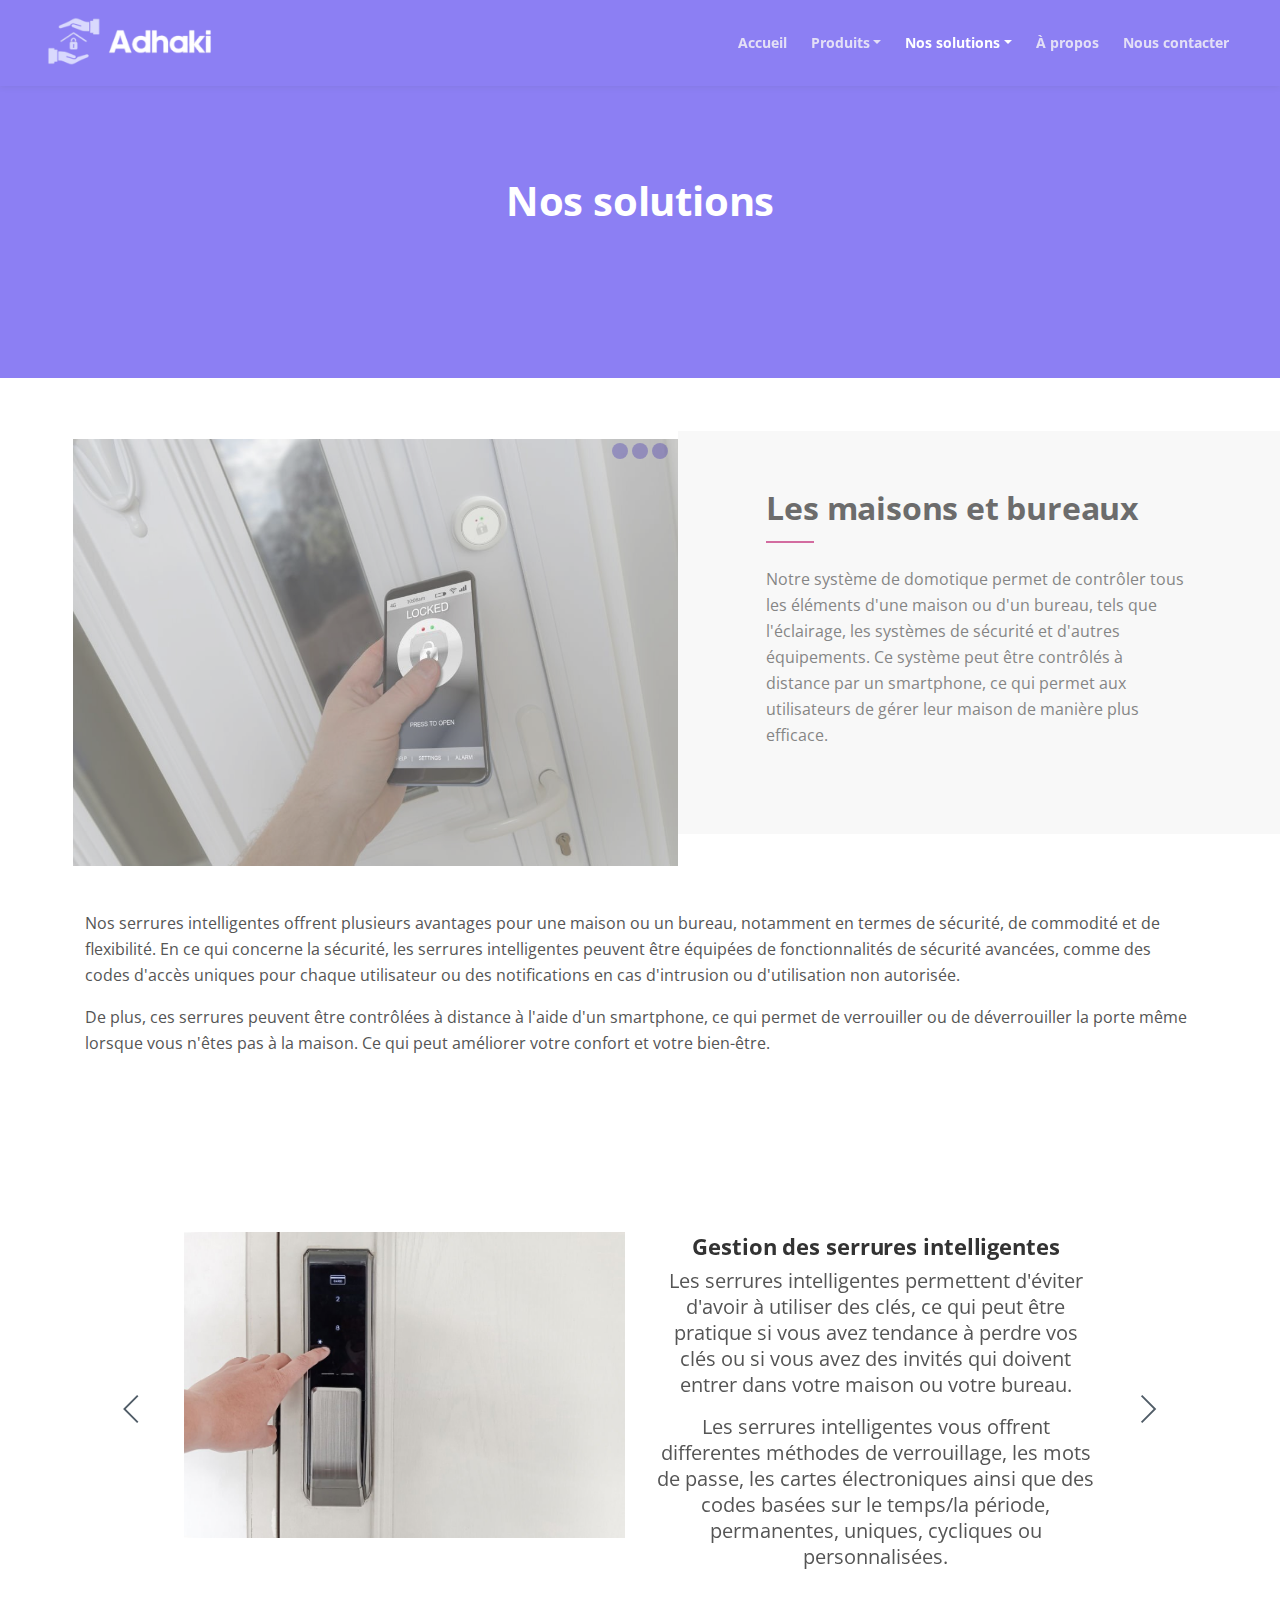
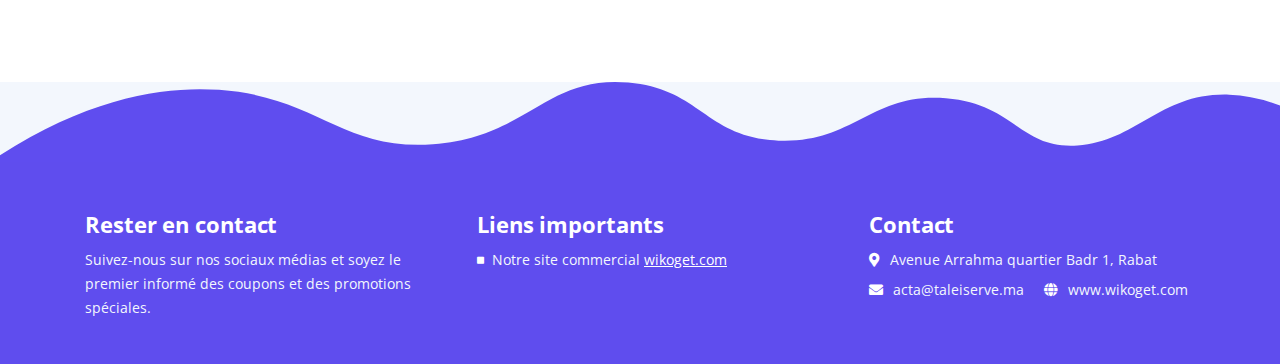
<file: solution-domicile.html>
<!DOCTYPE html>
<html lang="en">
<head>
    <meta charset="utf-8">
    <meta name="viewport" content="width=device-width, initial-scale=1, shrink-to-fit=no">
    
    <!-- SEO Meta Tags -->
    <meta name="description" content="Tivo is a HTML landing page template built with Bootstrap to help you crate engaging presentations for SaaS apps and convert visitors into users.">
    <meta name="author" content="Inovatik">

    <!-- OG Meta Tags to improve the way the post looks when you share the page on LinkedIn, Facebook, Google+ -->
	<meta property="og:site_name" content="" /> <!-- website name -->
	<meta property="og:site" content="" /> <!-- website link -->
	<meta property="og:title" content=""/> <!-- title shown in the actual shared post -->
	<meta property="og:description" content="" /> <!-- description shown in the actual shared post -->
	<meta property="og:image" content="" /> <!-- image link, make sure it's jpg -->
	<meta property="og:url" content="" /> <!-- where do you want your post to link to -->
	<meta property="og:type" content="article" />

    <!-- Website Title -->
    <title>Adhaki - Nos solutions</title>
    
    <!-- Styles -->
    <link href="https://fonts.googleapis.com/css?family=Open+Sans:400,400i,700&display=swap&subset=latin-ext" rel="stylesheet">
    <link href="css/bootstrap.css" rel="stylesheet">
    <link href="css/fontawesome-all.css" rel="stylesheet">
    <link href="css/swiper.css" rel="stylesheet">
	<link href="css/magnific-popup.css" rel="stylesheet">
    <link href="css/styles.css" rel="stylesheet">
	
	<!-- Favicon  -->
    <link rel="icon" href="images/loogoo.png">
</head>
<body data-spy="scroll" data-target=".fixed-top">
    <!-- Preloader -->
	<div class="spinner-wrapper">
        <div class="spinner">
            <div class="bounce1"></div>
            <div class="bounce2"></div>
            <div class="bounce3"></div>
        </div>
    </div>
    <!-- end of preloader -->
    

    <!-- Navigation -->
    <nav class="navbar navbar-expand-lg navbar-dark navbar-custom fixed-top">
        <div class="container">

            <!-- Text Logo - Use this if you don't have a graphic logo -->
            <!-- <a class="navbar-brand logo-text page-scroll" href="index.html">Tivo</a> -->

            <!-- Image Logo -->
            <a class="navbar-brand logo-image" href="index.html"><img src="images/logo1.png" alt="alternative"></a> 
            
            <!-- Mobile Menu Toggle Button -->
            <button class="navbar-toggler" type="button" data-toggle="collapse" data-target="#navbarsExampleDefault" aria-controls="navbarsExampleDefault" aria-expanded="false" aria-label="Toggle navigation">
                <span class="navbar-toggler-awesome fas fa-bars"></span>
                <span class="navbar-toggler-awesome fas fa-times"></span>
            </button>
            <!-- end of mobile menu toggle button -->

            <div class="collapse navbar-collapse" id="navbarsExampleDefault">
                <ul class="navbar-nav ml-auto">
                    <li class="nav-item">
                        <a class="nav-link page-scroll" href="index.html">Accueil</a>
                    </li>
                    <!-- Dropdown Menu -->          
                    <li class="nav-item dropdown">
                      <a class="nav-link dropdown-toggle page-scroll" href="index.html#video" id="navbarDropdown" role="button" aria-haspopup="true" aria-expanded="false">Produits</a>
                      <div class="dropdown-menu" aria-labelledby="navbarDropdown">
                          <a class="dropdown-item" href="produit-serrure.html"><span class="item-text">Serrure intelligente</span></a>
                          <div class="dropdown-items-divide-hr"></div>
                          <a class="dropdown-item" href="produit-interupteur.html"><span class="item-text">interrupteur</span></a>
                      </div>
                  </li>
                  <!-- end of dropdown menu -->
                  <li class="nav-item dropdown">
                    <a class="nav-link dropdown-toggle page-scroll active" href="" id="navbarDropdown" role="button" aria-haspopup="true" aria-expanded="false">Nos solutions</a>
                    <div class="dropdown-menu" aria-labelledby="navbarDropdown">
                        <a class="dropdown-item" href="solution-hôtel.html"><span class="item-text">Hôtel</span></a>
                        <div class="dropdown-items-divide-hr"></div>
                        <a class="dropdown-item" href="solution-domicile.html"><span class="item-text">Maison et bureau</span></a>
                    </div>
                </li>
                    <li class="nav-item">
                        <a class="nav-link page-scroll" href="à-propos.html">À propos</a>
                    </li>
                    <li class="nav-item">
                        <a class="nav-link page-scroll" href="nous-contacter.html">Nous contacter</a>
                    </li>
                </ul>
            </div>
        </div> <!-- end of container -->
    </nav> <!-- end of navbar -->
    <!-- end of navigation -->
    <!-- end of navigation -->


    <!-- Header -->
    <header id="header" class="ex-header">
        <div class="container">
            <div class="row">
                <div class="col-md-12">
                    <h1>Nos solutions</h1>
                </div> <!-- end of col -->
            </div> <!-- end of row -->
        </div> <!-- end of container -->
    </header> <!-- end of ex-header -->
    <!-- end of header -->
    <hr class="space">
       <!-- Details 2 -->
    <div class="basic-4">
        <div class="container-fluid">
            <div class="row">
                <div class="image-area">
                    <div class="image-container">
                        <img class="img-fluid1" src="images/add3.jpg" alt="alternative">
                    </div> <!-- end of image-container -->
                </div> <!-- end of image-area -->
                <div class="text-area">
                    <div class="text-container">
                        <h2>Les maisons et bureaux</h2>
                        <hr class="hr-heading">
                        <p>Notre système de domotique permet de contrôler tous les éléments d'une maison ou d'un bureau, tels que l'éclairage, les systèmes de sécurité et d'autres équipements. Ce système peut être contrôlés à distance par un smartphone, ce qui permet aux utilisateurs de gérer leur maison de manière plus efficace. </p>
                    </div> <!-- end of text-container -->
                </div> <!-- end of text-area -->
            </div> <!-- end of row -->
        </div> <!-- end of container-fluid -->
    </div> <!-- end of basic-1 -->
    <!-- end of details 2 -->
    <div class="ex-basic-2">
        <div class="container">
            <div class="row">
                <div class="col-lg-12">
                    <p>Nos serrures intelligentes offrent plusieurs avantages pour une maison ou un bureau, notamment en termes de sécurité, de commodité et de flexibilité. En ce qui concerne la sécurité, les serrures intelligentes peuvent être équipées de fonctionnalités de sécurité avancées, comme des codes d'accès uniques pour chaque utilisateur ou des notifications en cas d'intrusion ou d'utilisation non autorisée.</p>
                    <p>De plus, ces serrures peuvent être contrôlées à distance à l'aide d'un smartphone, ce qui permet de verrouiller ou de déverrouiller la porte même lorsque vous n'êtes pas à la maison. Ce qui peut améliorer votre confort et votre bien-être.</p>
                    
                </div>
            </div>
        </div>
    </div>            
       <!-- Projects -->
       <div id="projects" class="slider-1">
        <div class="container">
            <div class="row">
                <div class="col-lg-12">      
                    
                    <!-- Text Slider -->
                    <div class="slider-container">
                        <div class="swiper-container text-slider">
                            <div class="swiper-wrapper">
                                
                                <!-- Slide -->
                                <div class="swiper-slide">
                                    <div class="row">
                                        <div class="col-lg-6">
                                            <div class="image-container">
                                                <img class="img-fluid1" src="images/add4.jpg" alt="alternative">
                                            </div> <!-- end of image-container -->
                                        </div> <!-- end of col -->
                                        <div class="col-lg-6">
                                            <div class="text-container">
                                                <h4>Gestion des serrures intelligentes</h4>
                                                <p>Les serrures intelligentes permettent d'éviter d'avoir à utiliser des clés, ce qui peut être pratique si vous avez tendance à perdre vos clés ou si vous avez des invités qui doivent entrer dans votre maison ou votre bureau.</p>
                                                <p>Les serrures intelligentes vous offrent differentes méthodes de verrouillage, les mots de passe, les cartes électroniques ainsi que des codes basées sur le temps/la période, permanentes, uniques, cycliques ou personnalisées.</p>
                                            </div> <!-- end of text-container -->
                                        </div> <!-- end of col -->
                                    </div> <!-- end of row -->
                                </div> <!-- end of swiper-slide -->
                                <!-- end of slide -->

                                <!-- Slide -->
                                <div class="swiper-slide">
                                    <div class="row">
                                        <div class="col-lg-6">
                                            <div class="image-container">
                                                <img class="img-fluid1" src="images/add5.jpg" alt="alternative">
                                            </div> <!-- end of image-container -->
                                        </div> <!-- end of col -->
                                        <div class="col-lg-6">
                                            <div class="text-container">
                                                <h4>Système de domotique</h4>
                                                <p>Elles peuvent être intégrées à un système de domotique plus large, ce qui permet de contrôler l'ensemble des équipements de votre maison ou bureau à partir d'un seul et même endroit.</p>
                                                <p>De plus, ces systèmes peuvent également être utilisés pour faciliter la communication et la coordination avec d'autres membres de la famille ou avec des professionnels ou de l'aide à domicile.</p>
                                            </div> <!-- end of text-container -->
                                        </div> <!-- end of col -->
                                    </div> <!-- end of row -->
                                </div> <!-- end of swiper-slide -->
                                <!-- end of slide -->
                            </div> <!-- end of swiper-wrapper -->
                            
                            <!-- Add Arrows -->
                            <div class="swiper-button-next"></div>
                            <div class="swiper-button-prev"></div>
                            <!-- end of add arrows -->

                        </div> <!-- end of swiper-container -->
                    </div> <!-- end of slider-container -->
                    <!-- end of text slider -->

                </div> <!-- end of col -->
            </div> <!-- end of row -->
        </div> <!-- end of container -->
    </div> <!-- end of slider-1 -->
    <!-- end of projects -->
<!-- Footer -->
<svg class="footer-frame" data-name="Layer 2" xmlns="http://www.w3.org/2000/svg" preserveAspectRatio="none" viewBox="0 0 1920 79"><defs><style>.cls-2{fill:#5f4def;}</style></defs><title>footer-frame</title><path class="cls-2" d="M0,72.427C143,12.138,255.5,4.577,328.644,7.943c147.721,6.8,183.881,60.242,320.83,53.737,143-6.793,167.826-68.128,293-60.9,109.095,6.3,115.68,54.364,225.251,57.319,113.58,3.064,138.8-47.711,251.189-41.8,104.012,5.474,109.713,50.4,197.369,46.572,89.549-3.91,124.375-52.563,227.622-50.155A338.646,338.646,0,0,1,1920,23.467V79.75H0V72.427Z" transform="translate(0 -0.188)"/></svg>
<div class="footer">
    <div class="container">
        <div class="row">
            <div class="col-md-4">
                <div class="footer-col first">
                    <h4>Rester en contact</h4>
                    <p class="p-small">Suivez-nous sur nos sociaux médias et soyez le premier informé des coupons et des promotions spéciales.</p>
                </div>
            </div> <!-- end of col -->
            <div class="col-md-4">
                <div class="footer-col middle">
                    <h4>Liens importants</h4>
                    <ul class="list-unstyled li-space-lg p-small">
                        <li class="media">
                            <i class="fas fa-square"></i>
                            <div class="media-body">Notre site commercial <a class="white" href="#your-link">wikoget.com</a></div>
                        </li>
                    </ul>
                </div>
            </div> <!-- end of col -->
            <div class="col-md-4">
                <div class="footer-col last">
                    <h4>Contact</h4>
                    <ul class="list-unstyled li-space-lg p-small">
                        <li class="media">
                            <i class="fas fa-map-marker-alt"></i>
                            <div class="media-body">Avenue Arrahma quartier Badr 1, Rabat</div>
                        </li>
                        <li class="media">
                            <i class="fas fa-envelope"></i>
                            <div class="media-body"><a class="white">acta@taleiserve.ma</a> <i class="fas fa-globe"></i><a class="white">www.wikoget.com</a></div>
                        </li>
                    </ul>
                </div> 
            </div> <!-- end of col -->
        </div> <!-- end of row -->
    </div> <!-- end of container -->
</div> <!-- end of footer -->  
<!-- end of footer -->
    
    	
    <!-- Scripts -->
    <script src="js/jquery.min.js"></script> <!-- jQuery for Bootstrap's JavaScript plugins -->
    <script src="js/popper.min.js"></script> <!-- Popper tooltip library for Bootstrap -->
    <script src="js/bootstrap.min.js"></script> <!-- Bootstrap framework -->
    <script src="js/jquery.easing.min.js"></script> <!-- jQuery Easing for smooth scrolling between anchors -->
    <script src="js/swiper.min.js"></script> <!-- Swiper for image and text sliders -->
    <script src="js/jquery.magnific-popup.js"></script> <!-- Magnific Popup for lightboxes -->
    <script src="js/validator.min.js"></script> <!-- Validator.js - Bootstrap plugin that validates forms -->
    <script src="js/scripts.js"></script> <!-- Custom scripts -->
</body>
</html>
</file>
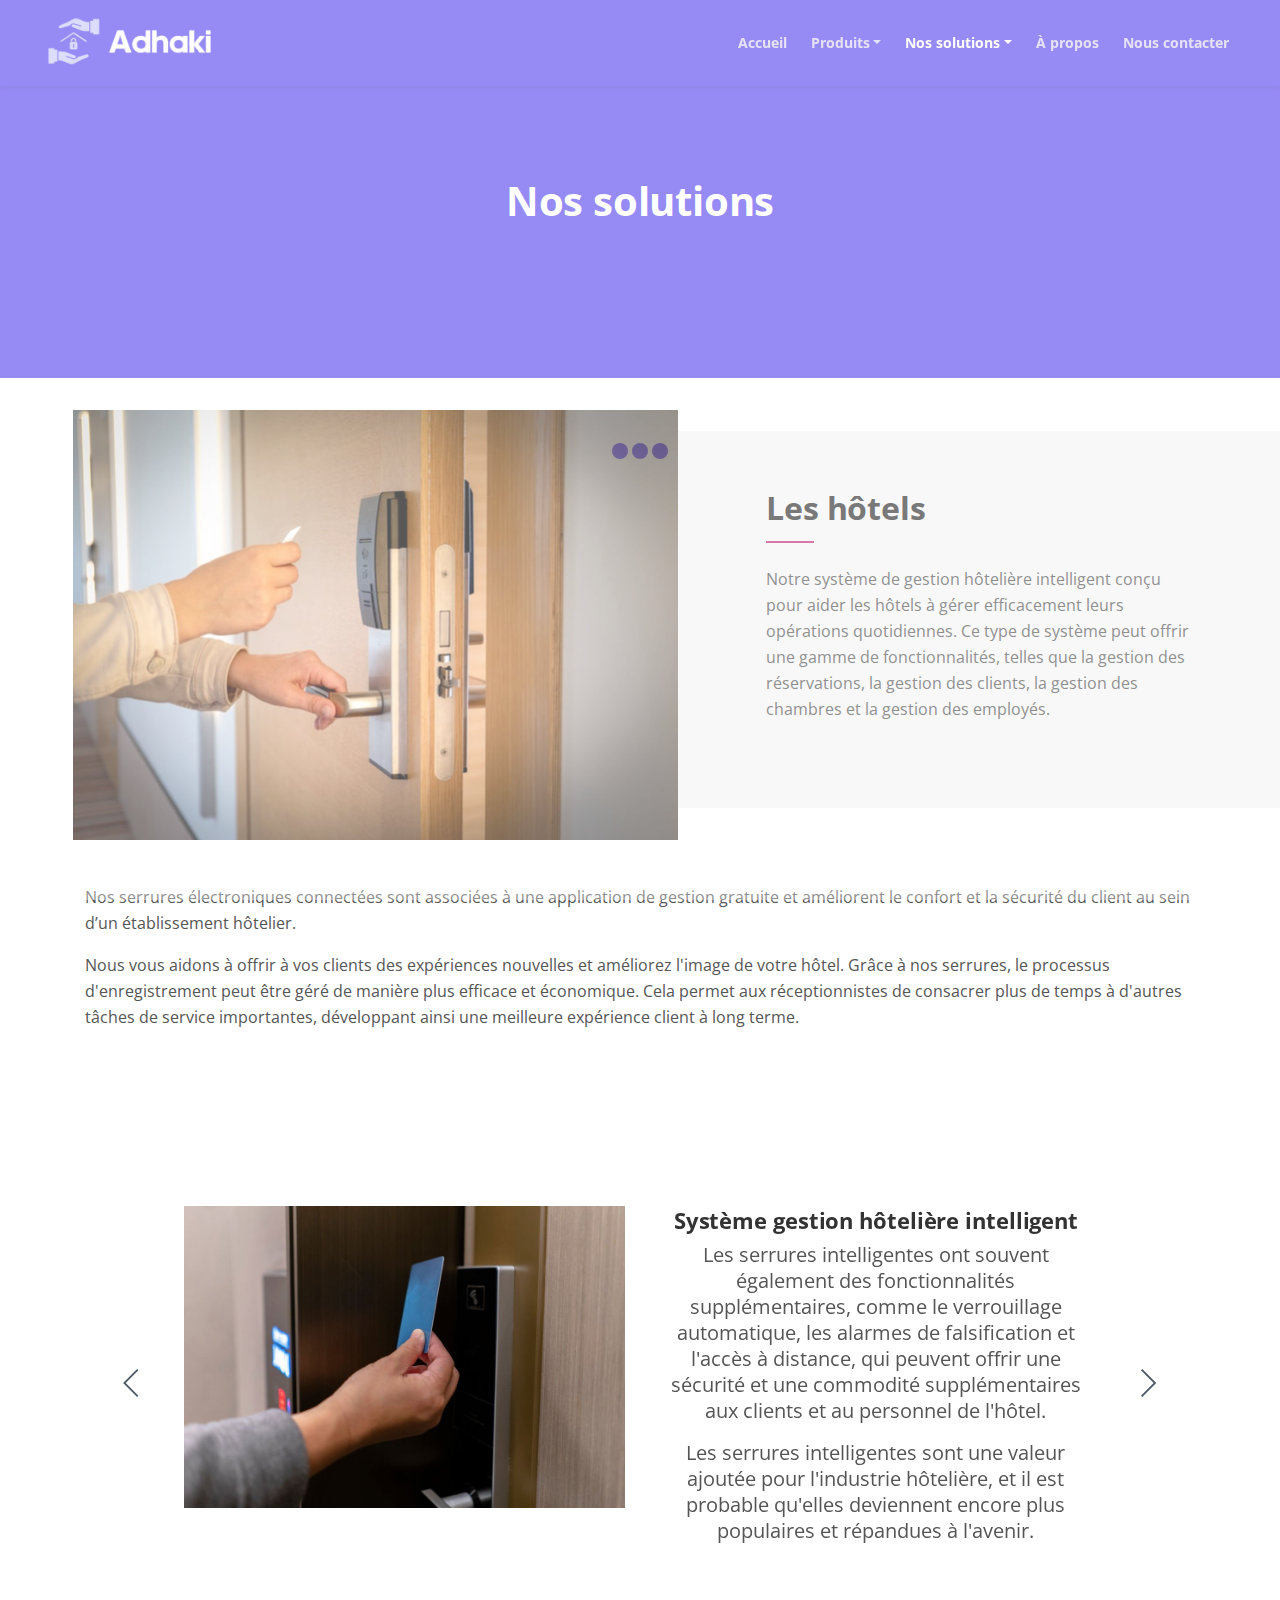
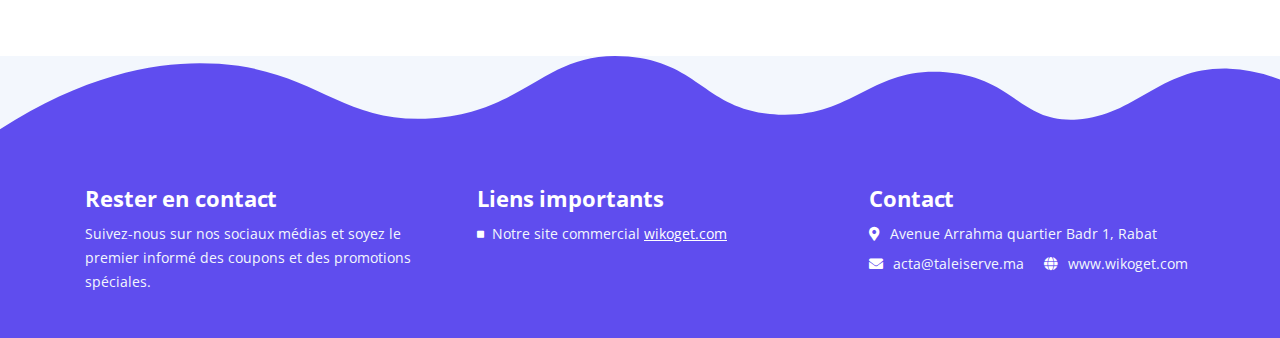
<file: solution-hôtel.html>
<!DOCTYPE html>
<html lang="en">
<head>
    <meta charset="utf-8">
    <meta name="viewport" content="width=device-width, initial-scale=1, shrink-to-fit=no">
    
    <!-- SEO Meta Tags -->
    <meta name="description" content="Tivo is a HTML landing page template built with Bootstrap to help you crate engaging presentations for SaaS apps and convert visitors into users.">
    <meta name="author" content="Inovatik">

    <!-- OG Meta Tags to improve the way the post looks when you share the page on LinkedIn, Facebook, Google+ -->
	<meta property="og:site_name" content="" /> <!-- website name -->
	<meta property="og:site" content="" /> <!-- website link -->
	<meta property="og:title" content=""/> <!-- title shown in the actual shared post -->
	<meta property="og:description" content="" /> <!-- description shown in the actual shared post -->
	<meta property="og:image" content="" /> <!-- image link, make sure it's jpg -->
	<meta property="og:url" content="" /> <!-- where do you want your post to link to -->
	<meta property="og:type" content="article" />

    <!-- Website Title -->
    <title>Adhaki - Nos solutions</title>
    
    <!-- Styles -->
    <link href="https://fonts.googleapis.com/css?family=Open+Sans:400,400i,700&display=swap&subset=latin-ext" rel="stylesheet">
    <link href="css/bootstrap.css" rel="stylesheet">
    <link href="css/fontawesome-all.css" rel="stylesheet">
    <link href="css/swiper.css" rel="stylesheet">
	<link href="css/magnific-popup.css" rel="stylesheet">
    <link href="css/styles.css" rel="stylesheet">
	
	<!-- Favicon  -->
    <link rel="icon" href="images/loogoo.png">
</head>
<body data-spy="scroll" data-target=".fixed-top">
    <!-- Preloader -->
	<div class="spinner-wrapper">
        <div class="spinner">
            <div class="bounce1"></div>
            <div class="bounce2"></div>
            <div class="bounce3"></div>
        </div>
    </div>
    <!-- end of preloader -->
    

    <!-- Navigation -->
    <nav class="navbar navbar-expand-lg navbar-dark navbar-custom fixed-top">
        <div class="container">

            <!-- Text Logo - Use this if you don't have a graphic logo -->
            <!-- <a class="navbar-brand logo-text page-scroll" href="index.html">Tivo</a> -->

            <!-- Image Logo -->
            <a class="navbar-brand logo-image" href="index.html"><img src="images/logo1.png" alt="alternative"></a> 
            
            <!-- Mobile Menu Toggle Button -->
            <button class="navbar-toggler" type="button" data-toggle="collapse" data-target="#navbarsExampleDefault" aria-controls="navbarsExampleDefault" aria-expanded="false" aria-label="Toggle navigation">
                <span class="navbar-toggler-awesome fas fa-bars"></span>
                <span class="navbar-toggler-awesome fas fa-times"></span>
            </button>
            <!-- end of mobile menu toggle button -->

            <div class="collapse navbar-collapse" id="navbarsExampleDefault">
                <ul class="navbar-nav ml-auto">
                    <li class="nav-item">
                        <a class="nav-link page-scroll" href="index.html">Accueil</a>
                    </li>
                    <!-- Dropdown Menu -->          
                    <li class="nav-item dropdown">
                      <a class="nav-link dropdown-toggle page-scroll" href="index.html#video" id="navbarDropdown" role="button" aria-haspopup="true" aria-expanded="false">Produits</a>
                      <div class="dropdown-menu" aria-labelledby="navbarDropdown">
                          <a class="dropdown-item" href="produit-serrure.html"><span class="item-text">Serrure intelligente</span></a>
                          <div class="dropdown-items-divide-hr"></div>
                          <a class="dropdown-item" href="produit-interupteur.html"><span class="item-text">interrupteur</span></a>
                      </div>
                  </li>
                  <!-- end of dropdown menu -->
                  <li class="nav-item dropdown">
                    <a class="nav-link dropdown-toggle page-scroll active" href="" id="navbarDropdown" role="button" aria-haspopup="true" aria-expanded="false">Nos solutions</a>
                    <div class="dropdown-menu" aria-labelledby="navbarDropdown">
                        <a class="dropdown-item" href="solution-hôtel.html"><span class="item-text">Hôtel</span></a>
                        <div class="dropdown-items-divide-hr"></div>
                        <a class="dropdown-item" href="solution-domicile.html"><span class="item-text">Maison et bureau</span></a>
                    </div>
                </li>
                    <li class="nav-item">
                        <a class="nav-link page-scroll" href="à-propos.html">À propos</a>
                    </li>
                    <li class="nav-item">
                        <a class="nav-link page-scroll" href="nous-contacter.html">Nous contacter</a>
                    </li>
                </ul>
            </div>
        </div> <!-- end of container -->
    </nav> <!-- end of navbar -->
    <!-- end of navigation -->
    <!-- end of navigation -->


    <!-- Header -->
    <header id="header" class="ex-header">
        <div class="container">
            <div class="row">
                <div class="col-md-12">
                    <h1>Nos solutions</h1>
                </div> <!-- end of col -->
            </div> <!-- end of row -->
        </div> <!-- end of container -->
    </header> <!-- end of ex-header -->
    <!-- end of header -->
    <hr class="space">
       <!-- Details 2 -->
    <div class="basic-4">
        <div class="container-fluid">
            <div class="row">
                <div class="image-area">
                    <div class="image-container">
                        <img class="img-fluid1" src="images/hotel2.png" alt="alternative">
                    </div> <!-- end of image-container -->
                </div> <!-- end of image-area -->
                <div class="text-area">
                    <div class="text-container">
                        <h2>Les hôtels</h2>
                        <hr class="hr-heading">
                        <p>Notre système de gestion hôtelière intelligent conçu pour aider les hôtels à gérer efficacement leurs opérations quotidiennes. Ce type de système peut offrir une gamme de fonctionnalités, telles que la gestion des réservations, la gestion des clients, la gestion des chambres et la gestion des employés. </p>
                    </div> <!-- end of text-container -->
                </div> <!-- end of text-area -->
            </div> <!-- end of row -->
        </div> <!-- end of container-fluid -->
    </div> <!-- end of basic-1 -->
    <!-- end of details 2 -->
    <div class="ex-basic-2">
        <div class="container">
            <div class="row">
                <div class="col-lg-12">
                    <p>Nos serrures électroniques connectées sont associées à une application de gestion gratuite et améliorent le confort et la sécurité du client au sein d’un établissement hôtelier.</p>
                    <p>Nous vous aidons à offrir à vos clients des expériences nouvelles et améliorez l'image de votre hôtel. Grâce à nos serrures, le processus d'enregistrement peut être géré de manière plus efficace et économique. Cela permet aux réceptionnistes de consacrer plus de temps à d'autres tâches de service importantes, développant ainsi une meilleure expérience client à long terme.</p>
                    
                </div>
            </div>
        </div>
    </div>            
       <!-- Projects -->
       <div id="projects" class="slider-1">
        <div class="container">
            <div class="row">
                <div class="col-lg-12">      
                    
                    <!-- Text Slider -->
                    <div class="slider-container">
                        <div class="swiper-container text-slider">
                            <div class="swiper-wrapper">
                                
                                <!-- Slide -->
                                <div class="swiper-slide">
                                    <div class="row">
                                        <div class="col-lg-6">
                                            <div class="image-container">
                                                <img class="img-fluid1" src="images/add1.jpg" alt="alternative">
                                            </div> <!-- end of image-container -->
                                        </div> <!-- end of col -->
                                        <div class="col-lg-6">
                                            <div class="text-container">
                                                <h4>Système gestion hôtelière intelligent</h4>
                                                <p>Les serrures intelligentes ont souvent également des fonctionnalités supplémentaires, comme le verrouillage automatique, les alarmes de falsification et l'accès à distance, qui peuvent offrir une sécurité et une commodité supplémentaires aux clients et au personnel de l'hôtel. </p>
                                                <p>Les serrures intelligentes sont une valeur ajoutée pour l'industrie hôtelière, et il est probable qu'elles deviennent encore plus populaires et répandues à l'avenir.</p>
                                            </div> <!-- end of text-container -->
                                        </div> <!-- end of col -->
                                    </div> <!-- end of row -->
                                </div> <!-- end of swiper-slide -->
                                <!-- end of slide -->

                                <!-- Slide -->
                                <div class="swiper-slide">
                                    <div class="row">
                                        <div class="col-lg-6">
                                            <div class="image-container">
                                                <img class="img-fluid1" src="images/add2.jpg" alt="alternative">
                                            </div> <!-- end of image-container -->
                                        </div> <!-- end of col -->
                                        <div class="col-lg-6">
                                            <div class="text-container">
                                                <h4>Check-in & Check-out</h4>
                                                <p>Les personnels peuvent effectuer l'enregistrement et le départ en fonction de l'état de la chambre depuis l'application web TTHotel. </p>
                                                <p>De plus, ces serrures peuvent être configurées de manière à n'ouvrir que pour des périodes de temps prédéfinies, ce qui permet aux employés de l'hôtel de gérer les clés de manière plus efficace et de répondre rapidement aux besoins des clients. </p>
                                            </div> <!-- end of text-container -->
                                        </div> <!-- end of col -->
                                    </div> <!-- end of row -->
                                </div> <!-- end of swiper-slide -->
                                <!-- end of slide -->
                            </div> <!-- end of swiper-wrapper -->
                            
                            <!-- Add Arrows -->
                            <div class="swiper-button-next"></div>
                            <div class="swiper-button-prev"></div>
                            <!-- end of add arrows -->

                        </div> <!-- end of swiper-container -->
                    </div> <!-- end of slider-container -->
                    <!-- end of text slider -->

                </div> <!-- end of col -->
            </div> <!-- end of row -->
        </div> <!-- end of container -->
    </div> <!-- end of slider-1 -->
    <!-- end of projects -->
<!-- Footer -->
<svg class="footer-frame" data-name="Layer 2" xmlns="http://www.w3.org/2000/svg" preserveAspectRatio="none" viewBox="0 0 1920 79"><defs><style>.cls-2{fill:#5f4def;}</style></defs><title>footer-frame</title><path class="cls-2" d="M0,72.427C143,12.138,255.5,4.577,328.644,7.943c147.721,6.8,183.881,60.242,320.83,53.737,143-6.793,167.826-68.128,293-60.9,109.095,6.3,115.68,54.364,225.251,57.319,113.58,3.064,138.8-47.711,251.189-41.8,104.012,5.474,109.713,50.4,197.369,46.572,89.549-3.91,124.375-52.563,227.622-50.155A338.646,338.646,0,0,1,1920,23.467V79.75H0V72.427Z" transform="translate(0 -0.188)"/></svg>
<div class="footer">
    <div class="container">
        <div class="row">
            <div class="col-md-4">
                <div class="footer-col first">
                    <h4>Rester en contact</h4>
                    <p class="p-small">Suivez-nous sur nos sociaux médias et soyez le premier informé des coupons et des promotions spéciales.</p>
                </div>
            </div> <!-- end of col -->
            <div class="col-md-4">
                <div class="footer-col middle">
                    <h4>Liens importants</h4>
                    <ul class="list-unstyled li-space-lg p-small">
                        <li class="media">
                            <i class="fas fa-square"></i>
                            <div class="media-body">Notre site commercial <a class="white" href="#your-link">wikoget.com</a></div>
                        </li>
                    </ul>
                </div>
            </div> <!-- end of col -->
            <div class="col-md-4">
                <div class="footer-col last">
                    <h4>Contact</h4>
                    <ul class="list-unstyled li-space-lg p-small">
                        <li class="media">
                            <i class="fas fa-map-marker-alt"></i>
                            <div class="media-body">Avenue Arrahma quartier Badr 1, Rabat</div>
                        </li>
                        <li class="media">
                            <i class="fas fa-envelope"></i>
                            <div class="media-body"><a class="white">acta@taleiserve.ma</a> <i class="fas fa-globe"></i><a class="white">www.wikoget.com</a></div>
                        </li>
                    </ul>
                </div> 
            </div> <!-- end of col -->
        </div> <!-- end of row -->
    </div> <!-- end of container -->
</div> <!-- end of footer -->  
<!-- end of footer -->
    
    	
    <!-- Scripts -->
    <script src="js/jquery.min.js"></script> <!-- jQuery for Bootstrap's JavaScript plugins -->
    <script src="js/popper.min.js"></script> <!-- Popper tooltip library for Bootstrap -->
    <script src="js/bootstrap.min.js"></script> <!-- Bootstrap framework -->
    <script src="js/jquery.easing.min.js"></script> <!-- jQuery Easing for smooth scrolling between anchors -->
    <script src="js/swiper.min.js"></script> <!-- Swiper for image and text sliders -->
    <script src="js/jquery.magnific-popup.js"></script> <!-- Magnific Popup for lightboxes -->
    <script src="js/validator.min.js"></script> <!-- Validator.js - Bootstrap plugin that validates forms -->
    <script src="js/scripts.js"></script> <!-- Custom scripts -->
</body>
</html>
</file>
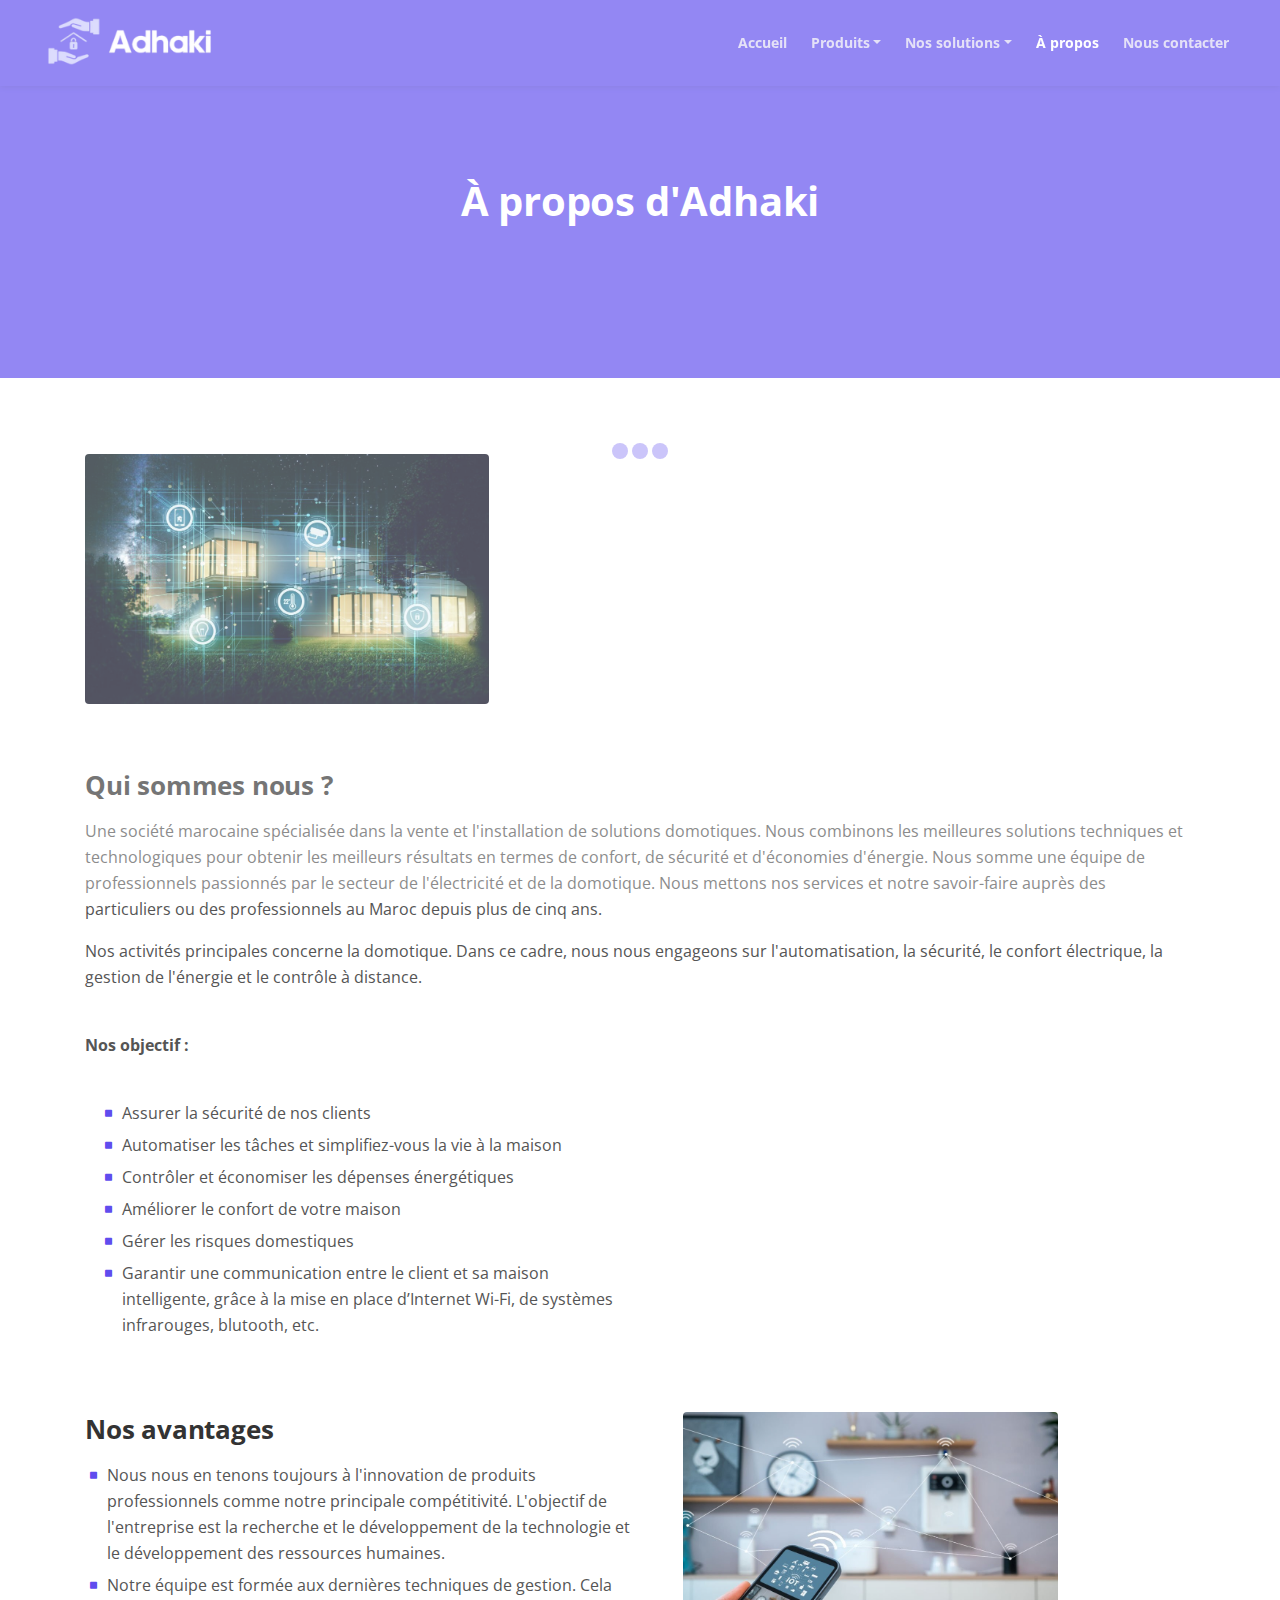
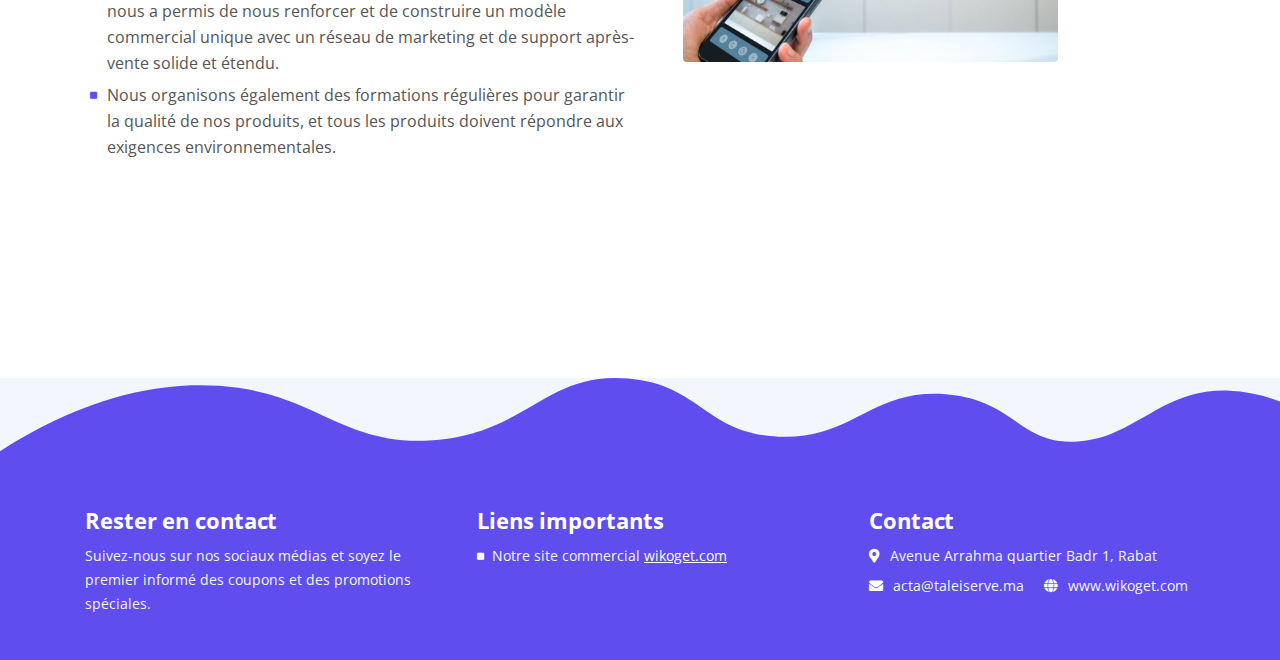
<file: à-propos.html>
<!DOCTYPE html>
<html lang="en">
<head>
    <meta charset="utf-8">
    <meta name="viewport" content="width=device-width, initial-scale=1, shrink-to-fit=no">
    
    <!-- SEO Meta Tags -->
    <meta name="description" content="Tivo is a HTML landing page template built with Bootstrap to help you crate engaging presentations for SaaS apps and convert visitors into users.">
    <meta name="author" content="Inovatik">

    <!-- OG Meta Tags to improve the way the post looks when you share the page on LinkedIn, Facebook, Google+ -->
	<meta property="og:site_name" content="" /> <!-- website name -->
	<meta property="og:site" content="" /> <!-- website link -->
	<meta property="og:title" content=""/> <!-- title shown in the actual shared post -->
	<meta property="og:description" content="" /> <!-- description shown in the actual shared post -->
	<meta property="og:image" content="" /> <!-- image link, make sure it's jpg -->
	<meta property="og:url" content="" /> <!-- where do you want your post to link to -->
	<meta property="og:type" content="article" />

    <!-- Website Title -->
    <title>Adhaki - À propos</title>
    
    <!-- Styles -->
    <link href="https://fonts.googleapis.com/css?family=Open+Sans:400,400i,700&display=swap&subset=latin-ext" rel="stylesheet">
    <link href="css/bootstrap.css" rel="stylesheet">
    <link href="css/fontawesome-all.css" rel="stylesheet">
    <link href="css/swiper.css" rel="stylesheet">
	<link href="css/magnific-popup.css" rel="stylesheet">
    <link href="css/styles.css" rel="stylesheet">
	
	<!-- Favicon  -->
    <link rel="icon" href="images/loogoo.png">
</head>
<body data-spy="scroll" data-target=".fixed-top">
    
    <!-- Preloader -->
	<div class="spinner-wrapper">
        <div class="spinner">
            <div class="bounce1"></div>
            <div class="bounce2"></div>
            <div class="bounce3"></div>
        </div>
    </div>
    <!-- end of preloader -->
    

    <!-- Navigation -->
    <nav class="navbar navbar-expand-lg navbar-dark navbar-custom fixed-top">
        <div class="container">

            <!-- Text Logo - Use this if you don't have a graphic logo -->
            <!-- <a class="navbar-brand logo-text page-scroll" href="index.html">Tivo</a> -->

            <!-- Image Logo -->
            <a class="navbar-brand logo-image" href="index.html"><img src="images/logo1.png" alt="alternative"></a> 
            
            <!-- Mobile Menu Toggle Button -->
            <button class="navbar-toggler" type="button" data-toggle="collapse" data-target="#navbarsExampleDefault" aria-controls="navbarsExampleDefault" aria-expanded="false" aria-label="Toggle navigation">
                <span class="navbar-toggler-awesome fas fa-bars"></span>
                <span class="navbar-toggler-awesome fas fa-times"></span>
            </button>
            <!-- end of mobile menu toggle button -->

            <div class="collapse navbar-collapse" id="navbarsExampleDefault">
                <ul class="navbar-nav ml-auto">
                    <li class="nav-item">
                        <a class="nav-link page-scroll" href="index.html">Accueil</a>
                    </li>
                    <!-- Dropdown Menu -->          
                    <li class="nav-item dropdown">
                      <a class="nav-link dropdown-toggle page-scroll" href="index.html#video" id="navbarDropdown" role="button" aria-haspopup="true" aria-expanded="false">Produits</a>
                      <div class="dropdown-menu" aria-labelledby="navbarDropdown">
                          <a class="dropdown-item" href="produit-serrure.html"><span class="item-text">Serrure intelligente</span></a>
                          <div class="dropdown-items-divide-hr"></div>
                          <a class="dropdown-item" href="produit-interupteur.html"><span class="item-text">interrupteur</span></a>
                      </div>
                  </li>
                  <!-- end of dropdown menu -->
                  <li class="nav-item dropdown">
                    <a class="nav-link dropdown-toggle page-scroll" href="" id="navbarDropdown" role="button" aria-haspopup="true" aria-expanded="false">Nos solutions</a>
                    <div class="dropdown-menu" aria-labelledby="navbarDropdown">
                        <a class="dropdown-item" href="solution-hôtel.html"><span class="item-text">Hôtel</span></a>
                        <div class="dropdown-items-divide-hr"></div>
                        <a class="dropdown-item" href="solution-domicile.html"><span class="item-text">Maison et bureau</span></a>
                    </div>
                </li>
                    <li class="nav-item">
                        <a class="nav-link page-scroll active" href="à-propos.html">À propos</a>
                    </li>
                    <li class="nav-item">
                        <a class="nav-link page-scroll" href="nous-contacter.html">Nous contacter</a>
                    </li>
                </ul>
            </div>
        </div> <!-- end of container -->
    </nav> <!-- end of navbar -->
    <!-- end of navigation -->
    <!-- end of navigation -->


    <!-- Header -->
    <header id="header" class="ex-header">
        <div class="container">
            <div class="row">
                <div class="col-md-12">
                    <h1>À propos d'Adhaki</h1>
                </div> <!-- end of col -->
            </div> <!-- end of row -->
        </div> <!-- end of container -->
    </header> <!-- end of ex-header -->
    <!-- end of header -->


    <!-- Privacy Content -->
    <div class="ex-basic-2">
        <div class="container">
            <div class="row">
                <div class="col-lg-12">
                    <div class="image-container-large">
                        <img class="img-fluid3" src="images/domotique.jpg" alt="alternative">
                    </div> <!-- end of image-container-large -->
                    <div class="text-container">
                        <h3>Qui sommes nous ?</h3>
                        <p>Une société marocaine spécialisée dans la vente et l'installation de solutions domotiques. Nous combinons les meilleures solutions techniques et technologiques pour obtenir les meilleurs résultats en termes de confort, de sécurité et d'économies d'énergie. Nous somme une équipe de professionnels passionnés par le secteur de l'électricité et de la domotique. Nous mettons nos services et notre savoir-faire auprès des particuliers ou des professionnels au Maroc depuis plus de cinq ans.</p>
                        <p>Nos activités principales concerne la domotique. Dans ce cadre, nous nous engageons sur l'automatisation, la sécurité, le confort électrique, la gestion de l'énergie et le contrôle à distance.</p>
                        <br><p><strong>Nos objectif :</strong></p><br>
                        <div class="row">
                            <div class="col-md-6">
                                <ul class="list-unstyled li-space-lg indent">
                                    <li class="media">
                                        <i class="fas fa-square"></i>
                                        <div class="media-body">Assurer la sécurité de nos clients</div>
                                    </li>
                                    <li class="media">
                                        <i class="fas fa-square"></i>
                                        <div class="media-body">Automatiser les tâches et simplifiez-vous la vie à la maison</div>
                                    </li>
                                    <li class="media">
                                        <i class="fas fa-square"></i>
                                        <div class="media-body">Contrôler et économiser les dépenses énergétiques</div>
                                    </li>
                                    <li class="media">
                                        <i class="fas fa-square"></i>
                                        <div class="media-body">Améliorer le confort de votre maison</div>
                                    </li>
                                    <li class="media">
                                        <i class="fas fa-square"></i>
                                        <div class="media-body">Gérer les risques domestiques</div>
                                    </li>
                                    <li class="media">
                                        <i class="fas fa-square"></i>
                                        <div class="media-body">Garantir une communication entre le client et sa maison intelligente, grâce à la mise en place d’Internet Wi-Fi, de systèmes infrarouges, blutooth, etc.</div>
                                    </li>
                                </ul>
                            </div> <!-- end of col -->
                        </div> <!-- end of row -->
                    </div> <!-- end of text-container-->
                    
                    <div class="text-container">
                        <div class="row">
                            <div class="col-md-6">
                                <h3>Nos avantages</h3>
                                <div class="text-container">
                                    <div class="row">
                                        
                                            <ul class="list-unstyled li-space-lg indent">
                                                <li class="media">
                                                    <i class="fas fa-square"></i>
                                                    <div class="media-body">Nous nous en tenons toujours à l'innovation de produits professionnels comme notre principale compétitivité. L'objectif de l'entreprise est la recherche et le développement de la technologie et le développement des ressources humaines.</div>
                                                </li>
                                                <li class="media">
                                                    <i class="fas fa-square"></i>
                                                    <div class="media-body">Notre équipe est formée aux dernières techniques de gestion. Cela nous a permis de nous renforcer et de construire un modèle commercial unique avec un réseau de marketing et de support après-vente solide et étendu.</div>
                                                </li>
                                                <li class="media">
                                                    <i class="fas fa-square"></i>
                                                    <div class="media-body">Nous organisons également des formations régulières pour garantir la qualité de nos produits, et tous les produits doivent répondre aux exigences environnementales.</div>
                                                </li>
                                            </ul>
                                        <!-- end of col -->
                                    </div> <!-- end of row -->
                                </div> 
                            </div> <!-- end of col -->
                            <div class="col-md-6">
                                <div class="image-container-small">
                                    <img class="img-fluid3" src="images/dom.jpg" alt="alternative">
                                </div> <!-- end of image-container-small -->
                            </div> <!-- end of col -->
                        </div> <!-- end of row -->
                    </div> <!-- end of text-container -->
                
                </div> <!-- end of col-->
            </div> <!-- end of row -->
        </div> <!-- end of container -->
    </div> <!-- end of ex-basic-2 -->
    <!-- end of privacy content -->

<!-- Footer -->
<svg class="footer-frame" data-name="Layer 2" xmlns="http://www.w3.org/2000/svg" preserveAspectRatio="none" viewBox="0 0 1920 79"><defs><style>.cls-2{fill:#5f4def;}</style></defs><title>footer-frame</title><path class="cls-2" d="M0,72.427C143,12.138,255.5,4.577,328.644,7.943c147.721,6.8,183.881,60.242,320.83,53.737,143-6.793,167.826-68.128,293-60.9,109.095,6.3,115.68,54.364,225.251,57.319,113.58,3.064,138.8-47.711,251.189-41.8,104.012,5.474,109.713,50.4,197.369,46.572,89.549-3.91,124.375-52.563,227.622-50.155A338.646,338.646,0,0,1,1920,23.467V79.75H0V72.427Z" transform="translate(0 -0.188)"/></svg>
<div class="footer">
    <div class="container">
        <div class="row">
            <div class="col-md-4">
                <div class="footer-col first">
                    <h4>Rester en contact</h4>
                    <p class="p-small">Suivez-nous sur nos sociaux médias et soyez le premier informé des coupons et des promotions spéciales.</p>
                </div>
            </div> <!-- end of col -->
            <div class="col-md-4">
                <div class="footer-col middle">
                    <h4>Liens importants</h4>
                    <ul class="list-unstyled li-space-lg p-small">
                        <li class="media">
                            <i class="fas fa-square"></i>
                            <div class="media-body">Notre site commercial <a class="white" href="#your-link">wikoget.com</a></div>
                        </li>
                    </ul>
                </div>
            </div> <!-- end of col -->
            <div class="col-md-4">
                <div class="footer-col last">
                    <h4>Contact</h4>
                    <ul class="list-unstyled li-space-lg p-small">
                        <li class="media">
                            <i class="fas fa-map-marker-alt"></i>
                            <div class="media-body">Avenue Arrahma quartier Badr 1, Rabat</div>
                        </li>
                        <li class="media">
                            <i class="fas fa-envelope"></i>
                            <div class="media-body"><a class="white">acta@taleiserve.ma</a> <i class="fas fa-globe"></i><a class="white">www.wikoget.com</a></div>
                        </li>
                    </ul>
                </div> 
            </div> <!-- end of col -->
        </div> <!-- end of row -->
    </div> <!-- end of container -->
</div> <!-- end of footer -->  
<!-- end of footer -->
    
    	
    <!-- Scripts -->
    <script src="js/jquery.min.js"></script> <!-- jQuery for Bootstrap's JavaScript plugins -->
    <script src="js/popper.min.js"></script> <!-- Popper tooltip library for Bootstrap -->
    <script src="js/bootstrap.min.js"></script> <!-- Bootstrap framework -->
    <script src="js/jquery.easing.min.js"></script> <!-- jQuery Easing for smooth scrolling between anchors -->
    <script src="js/swiper.min.js"></script> <!-- Swiper for image and text sliders -->
    <script src="js/jquery.magnific-popup.js"></script> <!-- Magnific Popup for lightboxes -->
    <script src="js/validator.min.js"></script> <!-- Validator.js - Bootstrap plugin that validates forms -->
    <script src="js/scripts.js"></script> <!-- Custom scripts -->
</body>
</html>
</file>
<file: css/styles.css>
/* Template: Tivo - SaaS App HTML Landing Page Template
   Author: Inovatik
   Created: Sep 2019
   Description: Master CSS file
*/

/*****************************************
Table Of Contents:

01. General Styles
02. Preloader
03. Navigation
04. Header
05. Customers
06. Description
07. Features
08. Features Lightboxes
09. Details
10. Video
11. Pricing
12. Testimonials
13. Newsletter
14. Footer
15. Copyright
16. Back To Top Button
17. Extra Pages
18. Sign Up and Log In Pages
19. Media Queries
******************************************/

/*****************************************
Colors:
- Backgrounds, buttons, bullets, icons - blue #5f4dee
- Backgrounds, light button, light body text - light gray #f3f7fd
- Headings text - black #333
- Body text - dark gray #555
******************************************/


/******************************/
/*     01. General Styles     */
/******************************/
#slider {
	position: relative;
	width: 100%;
	height: 900px;
	overflow: hidden;
  }
  
  .slide {
	position: absolute;
	width: 100%;
	height: 100%;
	transition: 1s ease;
	opacity: 0;
  }

  .slide img {
	width: 100%;
	height: 100%;
	object-fit: cover;
  }
  
  #prevBtn,
  #nextBtn {
	cursor: pointer;
	position: absolute;
	top: 50%;
	width: 50px;
	height: 50px;
	margin-top: -25px;
	border: 2px solid white;
	border-radius: 50%;
	background-color: transparent;
	color: white;
	font-weight: bold;
	font-size: 18px;
	transition: 0.6s ease;
	user-select: none;
	display: flex;
	align-items: center;
	justify-content: center;
  }
  
  #prevBtn {
	left: 0;
	margin-left: 10px;
  }
  
  #nextBtn {
	right: 0;
	margin-right: 10px;
  }
  
  #prevBtn:hover,
  #nextBtn:hover {
	background-color: rgba(0, 0, 0, 0.8);
  }
  
  @media only screen and (max-width: 600px) {
	#prevBtn,
	#nextBtn {
	  font-size: 12px;
	}
  }
  #dots {
	position: absolute;
	bottom: 10px;
	width: 100%;
	text-align: center;
  }
  
  .dot {
	cursor: pointer;
	height: 15px;
	width: 15px;
	margin: 0 2px;
	background-color: #bbb;
	border-radius: 50%;
	display: inline-block;
	transition: background-color 0.6s ease;
  }
  
  .dot.active,.dot:hover {
	background-color: #5f4dee;
  }
  .slide .text {
	position: absolute;
	top: 50%;
	left: 50%;
	transform: translate(-50%, -50%);
	color: white;
	text-align: center;
  }
 @keyframes slideInFromLeft {
	0% {
	  transform: translateX(-100%);
	}
	100% {
	  transform: translateX(0);
	}
  } 

  .slide .text .text-container {
	margin-bottom: 3rem;
	animation: 1s ease-out 0s 1 slideInFromLeft;
	
	padding: 30px;
}


.slide .text .slider-text {
	opacity: 0;
	transition: opacity 1s;
  }
.slide .text h1 {
	margin-bottom: 1rem;
	color: #fff;
	font-size: 2.5rem;
	line-height: 3rem;
}

.slide .text .p-large {
	margin-bottom: 2rem;
	color: #f3f7fd;
}

.slide .text .btn-solid-lg1,.text .btn-solid-lg2,.text .btn-solid-lg3,.text .btn-solid-lg4{
	margin-right: 0.5rem;
	margin-bottom: 1.125rem;
	margin-left: 0.5rem;
	border-color: #f3f7fd;
	background-color: #f3f7fd;
	color: #5f4dee;
}

.slide .text .btn-solid-lg1:hover {
	background: #007bb6;
	color: #f3f7fd;
}
.text .btn-solid-lg2:hover {
	background: #e4405f;
	color: #f3f7fd;
}
.slide .text .btn-solid-lg3:hover {
	background: #dd4b39;
	color: #f3f7fd;
}
.slide .text .btn-solid-lg4:hover {
	background: #0d0d0e;
	color: #f3f7fd;
}


:root {
	--white-color:                #FFFFFF;
	--primary-color:              #FF4400;
	--section-bg-color:           #f0f8ff;
	--dark-color:                 #000000;
	--grey-color:                 #d0d1d1;
	--p-color:                    #717275;
  
	--body-font-family:           'Inter', sans-serif;
  
	--h5-font-size:               24px;
	--p-font-size:                20px;
	--copyright-text-font-size:   16px;
	--product-link-font-size:     14px;
	--custom-link-font-size:      12px;
  
	--font-weight-thin:           100;
	--font-weight-light:          300;
	--font-weight-normal:         400;
	--font-weight-bold:           700;
	--font-weight-black:          900;
  }

body,
html {
    width: 100%;
	height: 100%;
}

body, p {
	color: #555; 
	font: 400 1rem/1.625rem "Open Sans", sans-serif;;
}

.p-large {
	font: 400 1.125rem/1.75rem "Open Sans", sans-serif;
}

.p-small {
	font: 400 0.875rem/1.5rem "Open Sans", sans-serif;
}

h1 {
	color: #333;
	font: 700 2.5rem/3.125rem "Open Sans", sans-serif;
	letter-spacing: -0.2px;
}

h2 {
	color: #333;
	font: 700 2rem/2.625rem "Open Sans", sans-serif;
	letter-spacing: -0.2px;
}

h3 {
	color: #333;
	font: 700 1.625rem/2.125rem "Open Sans", sans-serif;
	letter-spacing: -0.2px;
}

h4 {
	color: #333;
	font: 700 1.375rem/1.75rem "Open Sans", sans-serif;
	letter-spacing: -0.1px;
}

h5 {
	color: #333;
	font: 700 1.125rem/1.5rem "Open Sans", sans-serif;
	letter-spacing: -0.1px;
}

h6 {
	color: #333;
	font: 700 1rem/1.375rem "Open Sans", sans-serif;
	letter-spacing: -0.1px;
}

.above-heading {
	color: #5f4dee;
	font: 700 0.75rem/0.875rem "Open Sans", sans-serif;
	text-align: center;
}

.p-heading {
	margin-bottom: 3.25rem;
}

.testimonial-text {
	font: italic 400 1rem/1.625rem "Open Sans", sans-serif;
}

.testimonial-author {
	font: 700 1rem/1.625rem "Open Sans", sans-serif;
	letter-spacing: -0.1px;
}

.li-space-lg li {
	margin-bottom: 0.375rem;
}

.indent {
	padding-left: 1.25rem;
}

a {
	color: #555;
	text-decoration: underline;
}

a:hover {
	color: #555;
	text-decoration: underline;
}

a.white {
	color: #fff;
}

.decorative-line {
	display: block;
	width: 5rem;
	height: 0.5rem;
	margin-right: auto;
	margin-left: auto;
}

.blue {
	color: #403e4b;
}

.btn-solid-reg { 
	display: inline-block;
	padding: 1.1875rem 2.125rem 1.1875rem 2.125rem;
	border: 0.125rem solid #5f4dee;
	border-radius: 2rem;
	background-color: #5f4dee;
	color: #fff;
	font: 700 0.875rem/0 "Open Sans", sans-serif;
	text-decoration: none;
	transition: all 0.2s;
}

.btn-solid-reg:hover {
	background-color: transparent;
	color: #5f4dee;
	text-decoration: none;
}

.btn-solid-lg1,.btn-solid-lg2,.btn-solid-lg3,.btn-solid-lg4 {
	display: inline-block;
	padding: 0.5rem 1rem 0.5rem 1rem;
	border: 0.125rem solid #5f4dee;
	border-radius: 50%;
	background-color: #5f4dee;
	color: rgb(168, 19, 19);
	text-decoration: none;
	transition: all 0.2s;
}

.btn-solid-lg:hover {
	background-color: transparent;
	color: #5f4dee;
	text-decoration: none;
}

.btn-outline-reg {
	display: inline-block;
	padding: 1.1875rem 2.125rem 1.1875rem 2.125rem;
	border: 0.125rem solid #5f4dee;
	border-radius: 2rem;
	background-color: transparent;
	color: #5f4dee;
	font: 700 0.875rem/0 "Open Sans", sans-serif;
	text-decoration: none;
	transition: all 0.2s;
}

.btn-outline-reg:hover {
	background-color: #5f4dee;
	color: #fff;
	text-decoration: none;
}

.btn-outline-lg {
	display: inline-block;
	padding: 1.375rem 2.625rem 1.375rem 2.625rem;
	border: 0.125rem solid #5f4dee;
	border-radius: 2rem;
	background-color: transparent;
	color: #5f4dee;
	font: 700 0.875rem/0 "Open Sans", sans-serif;
	text-decoration: none;
	transition: all 0.2s;
}

.btn-outline-lg:hover {
	background-color: #5f4dee;
	color: #fff;
	text-decoration: none;
}

.btn-outline-sm {
	display: inline-block;
	padding: 0.875rem 1.5rem 0.875rem 1.5rem;
	border: 0.125rem solid #5f4dee;
	border-radius: 2rem;
	background-color: transparent;
	color: #5f4dee;
	font: 700 0.875rem/0 "Open Sans", sans-serif;
	text-decoration: none;
	transition: all 0.2s;
}

.btn-outline-sm:hover {
	background-color: #5f4dee;
	color: #fff;
	text-decoration: none;
}

.form-group {
	position: relative;
	margin-bottom: 1.25rem;
}

.form-group.has-error.has-danger {
	margin-bottom: 0.625rem;
}

.form-group.has-error.has-danger .help-block.with-errors ul {
	margin-top: 0.375rem;
}

.label-control {
	position: absolute;
	top: 0.87rem;
	left: 1.25rem;
	color: #555;
	opacity: 1;
	font: 400 0.875rem/1.375rem "Open Sans", sans-serif;
	cursor: text;
	transition: all 0.2s ease;
}

/* IE10+ hack to solve lower label text position compared to the rest of the browsers */
@media screen and (-ms-high-contrast: active), screen and (-ms-high-contrast: none) {  
	.label-control {
		top: 0.9375rem;
	}
}

.form-control-input:focus + .label-control,
.form-control-input.notEmpty + .label-control,
.form-control-textarea:focus + .label-control,
.form-control-textarea.notEmpty + .label-control {
	top: 0.125rem;
	opacity: 1;
	font-size: 0.75rem;
	font-weight: 700;
}

.form-control-input,
.form-control-select {
	display: block; /* needed for proper display of the label in Firefox, IE, Edge */
	width: 100%;
	padding-top: 1.0625rem;
	padding-bottom: 0.0625rem;
	padding-left: 1.25rem;
	border: 1px solid #c4d8dc;
	border-radius: 0.25rem;
	background-color: #fff;
	color: #555;
	font: 400 0.875rem/1.875rem "Open Sans", sans-serif;
	transition: all 0.2s;
	-webkit-appearance: none; /* removes inner shadow on form inputs on ios safari */
}

.form-control-select {
	padding-top: 0.5rem;
	padding-bottom: 0.5rem;
	height: 3rem;
}

/* IE10+ hack to solve lower label text position compared to the rest of the browsers */
@media screen and (-ms-high-contrast: active), screen and (-ms-high-contrast: none) {  
	.form-control-input {
		padding-top: 1.25rem;
		padding-bottom: 0.75rem;
		line-height: 1.75rem;
	}

	.form-control-select {
		padding-top: 0.875rem;
		padding-bottom: 0.75rem;
		height: 3.125rem;
		line-height: 2.125rem;
	}
}

select {
    /* you should keep these first rules in place to maintain cross-browser behavior */
    -webkit-appearance: none;
	-moz-appearance: none;
	-ms-appearance: none;
    -o-appearance: none;
    appearance: none;
    background-image: url('../images/down-arrow.png');
    background-position: 96% 50%;
    background-repeat: no-repeat;
    outline: none;
}

select::-ms-expand {
    display: none; /* removes the ugly default down arrow on select form field in IE11 */
}

.form-control-textarea {
	display: block; /* used to eliminate a bottom gap difference between Chrome and IE/FF */
	width: 100%;
	height: 8rem; /* used instead of html rows to normalize height between Chrome and IE/FF */
	padding-top: 1.25rem;
	padding-left: 1.3125rem;
	border: 1px solid #c4d8dc;
	border-radius: 0.25rem;
	background-color: #fff;
	color: #555;
	font: 400 0.875rem/1.75rem "Open Sans", sans-serif;
	transition: all 0.2s;
}

.form-control-input:focus,
.form-control-select:focus,
.form-control-textarea:focus {
	border: 1px solid #a1a1a1;
	outline: none; /* Removes blue border on focus */
}

.form-control-input:hover,
.form-control-select:hover,
.form-control-textarea:hover {
	border: 1px solid #a1a1a1;
}

.checkbox {
	font: 400 0.75rem/1.25rem "Open Sans", sans-serif;
}

input[type='checkbox'] {
	vertical-align: -15%;
	margin-right: 0.375rem;
}

/* IE10+ hack to raise checkbox field position compared to the rest of the browsers */
@media screen and (-ms-high-contrast: active), screen and (-ms-high-contrast: none) {  
	input[type='checkbox'] {
		vertical-align: -9%;
	}
}

.form-control-submit-button {
	display: inline-block;
	width: 100%;
	height: 3.125rem;
	border: 1px solid #5f4dee;
	border-radius: 1.5rem;
	background-color: #5f4dee;
	color: #fff;
	font: 700 0.875rem/0 "Open Sans", sans-serif;
	cursor: pointer;
	transition: all 0.2s;
}

.form-control-submit-button:hover {
	background-color: transparent;
	color: #5f4dee;
}

/* Form Success And Error Message Formatting */
#smsgSubmit.h3.text-center.tada.animated,
#lmsgSubmit.h3.text-center.tada.animated,
#nmsgSubmit.h3.text-center.tada.animated,
#pmsgSubmit.h3.text-center.tada.animated,
#smsgSubmit.h3.text-center,
#lmsgSubmit.h3.text-center,
#nmsgSubmit.h3.text-center,
#pmsgSubmit.h3.text-center {
	display: block;
	margin-bottom: 0;
	color: #555;
	font-size: 1.125rem;
	line-height: 1rem;
}

.help-block.with-errors .list-unstyled {
	color: #555;
	font-size: 0.75rem;
	line-height: 1.125rem;
	text-align: left;
}

.help-block.with-errors ul {
	margin-bottom: 0;
}
/* end of form success and error message formatting */

/* Form Success And Error Message Animation - Animate.css */
@-webkit-keyframes tada {
	from {
		-webkit-transform: scale3d(1, 1, 1);
		-ms-transform: scale3d(1, 1, 1);
		transform: scale3d(1, 1, 1);
	}
	10%, 20% {
		-webkit-transform: scale3d(.9, .9, .9) rotate3d(0, 0, 1, -3deg);
		-ms-transform: scale3d(.9, .9, .9) rotate3d(0, 0, 1, -3deg);
		transform: scale3d(.9, .9, .9) rotate3d(0, 0, 1, -3deg);
	}
	30%, 50%, 70%, 90% {
		-webkit-transform: scale3d(1.1, 1.1, 1.1) rotate3d(0, 0, 1, 3deg);
		-ms-transform: scale3d(1.1, 1.1, 1.1) rotate3d(0, 0, 1, 3deg);
		transform: scale3d(1.1, 1.1, 1.1) rotate3d(0, 0, 1, 3deg);
	}
	40%, 60%, 80% {
		-webkit-transform: scale3d(1.1, 1.1, 1.1) rotate3d(0, 0, 1, -3deg);
		-ms-transform: scale3d(1.1, 1.1, 1.1) rotate3d(0, 0, 1, -3deg);
		transform: scale3d(1.1, 1.1, 1.1) rotate3d(0, 0, 1, -3deg);
	}
	to {
		-webkit-transform: scale3d(1, 1, 1);
		-ms-transform: scale3d(1, 1, 1);
		transform: scale3d(1, 1, 1);
	}
}

@keyframes tada {
	from {
		-webkit-transform: scale3d(1, 1, 1);
		-ms-transform: scale3d(1, 1, 1);
		transform: scale3d(1, 1, 1);
	}
	10%, 20% {
		-webkit-transform: scale3d(.9, .9, .9) rotate3d(0, 0, 1, -3deg);
		-ms-transform: scale3d(.9, .9, .9) rotate3d(0, 0, 1, -3deg);
		transform: scale3d(.9, .9, .9) rotate3d(0, 0, 1, -3deg);
	}
	30%, 50%, 70%, 90% {
		-webkit-transform: scale3d(1.1, 1.1, 1.1) rotate3d(0, 0, 1, 3deg);
		-ms-transform: scale3d(1.1, 1.1, 1.1) rotate3d(0, 0, 1, 3deg);
		transform: scale3d(1.1, 1.1, 1.1) rotate3d(0, 0, 1, 3deg);
	}
	40%, 60%, 80% {
		-webkit-transform: scale3d(1.1, 1.1, 1.1) rotate3d(0, 0, 1, -3deg);
		-ms-transform: scale3d(1.1, 1.1, 1.1) rotate3d(0, 0, 1, -3deg);
		transform: scale3d(1.1, 1.1, 1.1) rotate3d(0, 0, 1, -3deg);
	}
	to {
		-webkit-transform: scale3d(1, 1, 1);
		-ms-transform: scale3d(1, 1, 1);
		transform: scale3d(1, 1, 1);
	}
}

.tada {
	-webkit-animation-name: tada;
	animation-name: tada;
}

.animated {
	-webkit-animation-duration: 1s;
	animation-duration: 1s;
	-webkit-animation-fill-mode: both;
	animation-fill-mode: both;
}
/* end of form success and error message animation - Animate.css */

/* Fade-move Animation For Details Lightbox - Magnific Popup */
/* at start */
.my-mfp-slide-bottom .zoom-anim-dialog {
	opacity: 0;
	transition: all 0.2s ease-out;
	-webkit-transform: translateY(-1.25rem) perspective(37.5rem) rotateX(10deg);
	-ms-transform: translateY(-1.25rem) perspective(37.5rem) rotateX(10deg);
	transform: translateY(-1.25rem) perspective(37.5rem) rotateX(10deg);
}

/* animate in */
.my-mfp-slide-bottom.mfp-ready .zoom-anim-dialog {
	opacity: 1;
	-webkit-transform: translateY(0) perspective(37.5rem) rotateX(0); 
	-ms-transform: translateY(0) perspective(37.5rem) rotateX(0); 
	transform: translateY(0) perspective(37.5rem) rotateX(0); 
}

/* animate out */
.my-mfp-slide-bottom.mfp-removing .zoom-anim-dialog {
	opacity: 0;
	-webkit-transform: translateY(-0.625rem) perspective(37.5rem) rotateX(10deg); 
	-ms-transform: translateY(-0.625rem) perspective(37.5rem) rotateX(10deg); 
	transform: translateY(-0.625rem) perspective(37.5rem) rotateX(10deg); 
}

/* dark overlay, start state */
.my-mfp-slide-bottom.mfp-bg {
	opacity: 0;
	transition: opacity 0.2s ease-out;
}

/* animate in */
.my-mfp-slide-bottom.mfp-ready.mfp-bg {
	opacity: 0.8;
}
/* animate out */
.my-mfp-slide-bottom.mfp-removing.mfp-bg {
	opacity: 0;
}
/* end of fade-move animation for details lightbox - magnific popup */

/* Fade Animation For Image Lightbox - Magnific Popup */
@-webkit-keyframes fadeIn {
	from {
		opacity: 0;
	}
	to {
		opacity: 1;
	}
}

@keyframes fadeIn {
	from {
		opacity: 0;
	}
	to {
		opacity: 1;
	}
}

.fadeIn {
	-webkit-animation: fadeIn 0.6s;
	animation: fadeIn 0.6s;
}

@-webkit-keyframes fadeOut {
	from {
		opacity: 1;
	}
	to {
		opacity: 0;
	}
}

@keyframes fadeOut {
	from {
		opacity: 1;
	}
	to {
		opacity: 0;
	}
}

.fadeOut {
	-webkit-animation: fadeOut 0.8s;
	animation: fadeOut 0.8s;
}
/* end of fade animation for image lightbox - magnific popup */


/*************************/
/*     02. Preloader     */
/*************************/
.spinner-wrapper {
	position: fixed;
	z-index: 999999;
	top: 0;
	right: 0;
	bottom: 0;
	left: 0;
	background: #fff;
}

.spinner {
	position: absolute;
	top: 50%; /* centers the loading animation vertically one the screen */
	left: 50%; /* centers the loading animation horizontally one the screen */
	width: 3.75rem;
	height: 1.25rem;
	margin: -0.625rem 0 0 -1.875rem; /* is width and height divided by two */ 
	text-align: center;
}

.spinner > div {
	display: inline-block;
	width: 1rem;
	height: 1rem;
	border-radius: 100%;
	background-color: #5f4dee;
	-webkit-animation: sk-bouncedelay 1.4s infinite ease-in-out both;
	animation: sk-bouncedelay 1.4s infinite ease-in-out both;
}

.spinner .bounce1 {
	-webkit-animation-delay: -0.32s;
	animation-delay: -0.32s;
}

.spinner .bounce2 {
	-webkit-animation-delay: -0.16s;
	animation-delay: -0.16s;
}

@-webkit-keyframes sk-bouncedelay {
	0%, 80%, 100% { -webkit-transform: scale(0); }
	40% { -webkit-transform: scale(1.0); }
}

@keyframes sk-bouncedelay {
	0%, 80%, 100% { 
		-webkit-transform: scale(0);
		-ms-transform: scale(0);
		transform: scale(0);
	} 40% { 
		-webkit-transform: scale(1.0);
		-ms-transform: scale(1.0);
		transform: scale(1.0);
	}
}


/**************************/
/*     03. Navigation     */
/**************************/
.navbar-custom {
	background-color: #5f4dee;
	box-shadow: 0 0.0625rem 0.375rem 0 rgba(0, 0, 0, 0.1);
	font: 700 0.875rem/0.875rem "Open Sans", sans-serif;
	transition: all 0.2s;
}

.navbar-custom .container {
	max-width: 87.5rem;
}

.navbar-custom .navbar-brand.logo-image img {
    width: 10.4375rem;
	height: 3.75rem;
}

.navbar-custom .navbar-brand.logo-text {
	font: 700 2rem/1.5rem "Open Sans", sans-serif;
	color: #fff;;
	text-decoration: none;
}

.navbar-custom .navbar-nav {
	margin-top: 0.75rem;
	margin-bottom: 0.5rem;
}

.navbar-custom .nav-item .nav-link {
	padding: 0.625rem 0.75rem 0.625rem 0.75rem;
	color: #f7f5f5;
	opacity: 0.8;
	text-decoration: none;
	transition: all 0.2s ease;
}

.navbar-custom .nav-item .nav-link:hover,
.navbar-custom .nav-item .nav-link.active {
	color: #fff;
	opacity: 1;
}

.active, .nav-item .nav-link:hover {
	color: #fff;
	opacity: 1;
  }

/* Dropdown Menu */
.navbar-custom .dropdown:hover > .dropdown-menu {
	display: block; /* this makes the dropdown menu stay open while hovering it */
	min-width: auto;
	animation: fadeDropdown 0.2s; /* required for the fade animation */
}

@keyframes fadeDropdown {
    0% {
        opacity: 0;
    }

    100% {
        opacity: 1;
    }
}

.navbar-custom .dropdown-toggle:focus { /* removes dropdown outline on focus */
	outline: 0;
}

.navbar-custom .dropdown-menu {
	margin-top: 0;
	border: none;
	border-radius: 0.25rem;
	background-color: #5f4dee;
}

.navbar-custom .dropdown-item {
	color: #f7f5f5;
	opacity: 0.8;
	font: 700 0.875rem/0.875rem "Open Sans", sans-serif;
	text-decoration: none;
}

.navbar-custom .dropdown-item:hover {
	background-color: #5f4dee;
	color: #fff;
	opacity: 1;
}

.navbar-custom .dropdown-items-divide-hr {
	width: 100%;
	height: 1px;
	margin: 0.75rem auto 0.725rem auto;
	border: none;
	background-color: #c4d8dc;
	opacity: 0.2;
}
/* end of dropdown menu */

.navbar-custom .nav-item .btn-outline-sm {
	margin-top: 0.25rem;
	margin-bottom: 1.375rem;
	margin-left: 0.5rem;
	border: 0.125rem solid #fff;
	color: #fff;
}

.navbar-custom .nav-item .btn-outline-sm:hover {
	background-color: #fff;
	color: #5f4dee;
}

.navbar-custom .navbar-toggler {
	padding: 0;
	border: none;
	color: #fff;
	font-size: 2rem;
}

.navbar-custom button[aria-expanded='false'] .navbar-toggler-awesome.fas.fa-times{
	display: none;
}

.navbar-custom button[aria-expanded='false'] .navbar-toggler-awesome.fas.fa-bars{
	display: inline-block;
}

.navbar-custom button[aria-expanded='true'] .navbar-toggler-awesome.fas.fa-bars{
	display: none;
}

.navbar-custom button[aria-expanded='true'] .navbar-toggler-awesome.fas.fa-times{
	display: inline-block;
	margin-right: 0.125rem;
}


/*********************/
/*    04. Header     */
/*********************/
.header {
	background-color: #5f4dee;
}

.header .header-content {
	padding-top: 8rem;
	padding-bottom: 4rem;
	text-align: center;
}

.header .text-container {
	margin-bottom: 3rem;
}

.header h1 {
	margin-bottom: 1rem;
	color: #fff;
	font-size: 2.5rem;
	line-height: 3rem;
}

.header .p-large {
	margin-bottom: 2rem;
	color: #f3f7fd;
}

.header .btn-solid-lg1,.header .btn-solid-lg2,.header .btn-solid-lg3,.header .btn-solid-lg4{
	margin-right: 0.5rem;
	margin-bottom: 1.125rem;
	margin-left: 0.5rem;
	border-color: #f3f7fd;
	background-color: #f3f7fd;
	color: #5f4dee;
}

.header .btn-solid-lg1:hover {
	background: #007bb6;
	color: #f3f7fd;
}
.header .btn-solid-lg2:hover {
	background: #e4405f;
	color: #f3f7fd;
}
.header .btn-solid-lg3:hover {
	background: #dd4b39;
	color: #f3f7fd;
}
.header .btn-solid-lg4:hover {
	background: #0d0d0e;
	color: #f3f7fd;
}

.header .btn-outline-lg {
	border-color: #f3f7fd;
	color: #f3f7fd;
}

.header .btn-outline-lg:hover {
	background-color: #f3f7fd;
	color: #5f4dee;
}

.header-frame {
	margin-top: -1px; /* To remove white margin in FF */
	width: 100%;
	height: 2.25rem;
}

@import url(https://fonts.googleapis.com/css?family=Open+Sans:400italic);
.otro-blockquote{
  font-size: 1.4em;
  width:60%;
  margin:50px auto;
  font-family:Open Sans;
  font-style:italic;
  color: #555555;
  padding:1.2em 30px 1.2em 75px;
  border-left:8px solid #5f4dee;
  line-height:1.6;
  position: relative;
  background:#EDEDED;
}

.otro-blockquote::before{
  font-family:Arial;
  content: "\201C";
  color:#5f4dee;
  font-size:4em;
  position: absolute;
  left: 10px;
  top:-10px;
}

.otro-blockquote::after{
  content: '';
}

.otro-blockquote span{
  display:block;
  color:#333333;
  font-style: normal;
  font-weight: bold;
  margin-top:1em;
}
/*************************/
/*     05. Customers     */
/*************************/
@keyframes slideFromRight {
	0% {
	  transform: translateX(100%);
	}
	100% {
	  transform: translateX(0);
	}
  }

.slider-1 {
	animation: 3s ease-out 0.4s 1 slideFromRight;
	padding-top: 5rem;
	padding-bottom: 3.25rem;
}
.slider-1 p{
	font-size: 20px;
}
.slider-1 .slider-container {
	text-align: center;
}

/*************************/
/*     05. circle    */
/*************************/
@keyframes slideFrommLeft {
	0% {
	  transform: translateX(100%);
	}
	100% {
	  transform: translateX(0);
	}
  }
  .backimg {
	animation: 3s ease-out 0.6s 1 slideFrommLeft;
  }
.section-title {
	text-align: center;
	margin-bottom: 85px;
  }
  
  .section-title h2 {
	font-size: 48px;
	font-family: "Josefin Sans", sans-serif;
	font-weight: 500;
	margin-bottom: 30px;
  }
  
  .section-title p {
	width: 70%;
	margin: 0 auto;
	font-size: 16px;
	line-height: 30px;
  }
  
  @media (max-width: 480px) {
	.section-title p {
	  width: 100%;
	}
  }

  .feature .feature-item .icon {
	margin-bottom: 15px;
  }
  
  .feature .feature-item .icon i {
	font-size: 48px;
	color: #7d71d3;
  }
  
  .feature .feature-item .content h5 {
	text-transform: uppercase;
	font-weight: 600;
	margin-bottom: 15px;
  }
  
  .feature .feature-item:not(:last-child) {
	margin-bottom: 60px;
  }
  
  @media (max-width: 768px) {
	.feature .feature-item {
	  margin-bottom: 60px;
	}
  }
  .feature .app-screen {
	margin: 20px 0;
  }
  
  .feature .app-screen img {
	max-height: 400px;
  }

/***************************/
/*     06. Description     */
/***************************/
.cards-1 {
	padding-top: 3.25rem;
	padding-bottom: 3rem;
	text-align: center;
}

.cards-1 .h2-heading {
	margin-bottom: 3.5rem;
}

.cards-1 .card {
	max-width: 21rem;
	margin-right: auto;
	margin-bottom: 3.5rem;
	margin-left: auto;
	padding: 0;
	border: none;
}

.cards-1 .card-image {
	max-width: 16rem;
	margin-right: auto;
	margin-bottom: 2rem;
	margin-left: auto;
}

.cards-1 .card-title {
	margin-bottom: 0.5rem;
}

.cards-1 .card-body {
	padding: 0;
}

.products {
	background-color: #f3f7fd;
}
/************************/
/*     07. Features     */
/************************/
@keyframes slideFromLeft {
	0% {
	  transform: translateX(-100%);
	}
	100% {
	  transform: translateX(0);
	}
  }
.tabs {
	animation: 3s ease-out 0s 1 slideFromLeft;
	padding-top: 8rem;
	padding-bottom: 8.125rem;
	background-color: #f3f7fd;
}

.tabs .h2-heading,
.tabs .p-heading {
	text-align: center;
}

.tabs .nav-tabs {
	display: block;
	margin-bottom: 2.25rem;
	border-bottom: none;
}

.tabs .nav-link {
	padding: 0.375rem 1rem 0.375rem 1rem;
	border: none;
	color: #86929b;
	font-weight: 700;
	font-size: 1.25rem;
	line-height: 1.75rem;
	text-align: center;
	text-decoration: none;
	transition: all 0.2s ease;
}

.tabs .nav-link:hover,
.tabs .nav-link.active {
	background: transparent;
	color: #5f4dee;
}

.tabs .nav-link .fas {
	margin-right: 0.625rem;
}

.tabs .image-container {
	margin-bottom: 2.75rem;
}

.tabs .list-unstyled .fas {
	color: #5f4dee;
	font-size: 0.5rem;
	line-height: 1.625rem;
}

.tabs .list-unstyled .media-body {
	color: #000000;
	margin-left: 0.625rem;
}

.tabs #tab-1 h3 {
	margin-bottom: 0.75rem;
}

.tabs #tab-1 .list-unstyled {
	margin-bottom: 1.5rem;
}

.tabs #tab-2 h3 {
	margin-bottom: 0.75rem;
}

.tabs #tab-2 .list-unstyled {
	margin-bottom: 1.5rem;
}

.tabs #tab-3 h3 {
	margin-bottom: 0.75rem;
}

.tabs #tab-3 .list-unstyled {
	margin-bottom: 1.5rem;
}


/***********************************/
/*     08. Features Lightboxes     */
/***********************************/
.lightbox-basic {
	margin: 2.5rem auto;
	padding: 2rem 1.5rem 2rem 1.5rem;
	border-radius: 0.25rem;
	background-color: #f3f7fd;
	text-align: left;
}

.lightbox-basic .container {
	padding-right: 0;
	padding-left: 0;
	background-color: #f3f7fd;
}

.lightbox-basic .image-container {
	max-width: 33.75rem;
	margin-right: auto;
	margin-bottom: 3rem;
	margin-left: auto;
}

.lightbox-basic h3 {
	margin-bottom: 0.5rem;
}

.lightbox-basic hr {
	width: 2.5rem;
	height: 0.125rem;
	margin-top: 0;
	margin-bottom: 0.875rem;
	margin-left: 0;
	border: 0;
	background-color: #5f4dee;
	text-align: left;
}

.lightbox-basic h4 {
	margin-bottom: 1rem;
}

.lightbox-basic .list-unstyled .fas {
	color:#5f4dee;
	font-size: 0.5rem;
	line-height: 1.625rem;
}

.lightbox-basic .list-unstyled .media-body {
	margin-left: 0.625rem;
}

.lightbox-basic .btn-outline-reg,
.lightbox-basic .btn-solid-reg {
	margin-top: 0.75rem;
}

/* Signup Button */
.lightbox-basic .btn-solid-reg.mfp-close {
	position: relative;
	width: auto;
	height: auto;
	color: #fff;
	opacity: 1;
}

.lightbox-basic .btn-solid-reg.mfp-close:hover {
	color: #5f4dee;
}
/* end of signup Button */

/* Back Button */
.lightbox-basic a.mfp-close.as-button {
	position: relative;
	width: auto;
	height: auto;
	margin-left: 0.375rem;
	color: #5f4dee;
	opacity: 1;
}

.lightbox-basic a.mfp-close.as-button:hover {
	background-color: #f3f7fd;
}
/* end of back button */

.lightbox-basic button.mfp-close.x-button {
	position: absolute;
	top: -0.125rem;
	right: -0.125rem;
	width: 2.75rem;
	height: 2.75rem;
	color: #707984;
}

/***********************/
/*     09. Products     */
/***********************/

.tm-welcome-text {
    margin-top: 65px;
    margin-bottom: 65px;
    font-size: 2.2rem;
}

.tm-font-400 {
    font-weight: 400;
}

.tm-text-light-gray {
    color: #CDCDCD;
}

.tm-text-gray {
    color: #CCCCCC;
}

.tm-text-white {
    color: #FFFFFF;
}

a.tm-text-white:hover,
a.tm-text-white:focus {
    color: #FFFFFF;
}

.tm-text{
    color: #0d0d0e;
}

.tm-bg-dark {
    background-color: white;
	box-shadow: 0 10px 22px 10px rgba(27, 38, 49, 0.1);

}

hr {
    border-color: #666666;
    max-width: 70%;
}

.tm-video-iframe {
    height: auto;
}

.tm-timeline-item {
    margin-left: 70px;
}

.tm-timeline-item-inner {
    display: flex;
    align-items: center;
}

.tm-img-timeline {
    width: 200px;
    height: 200px;
    display: inline-block;
    vertical-align: middle;
}
.tm-img-timeline:hover {
	-ms-transform: scale(1.5); /* IE 9 */
	-webkit-transform: scale(1.5); /* Safari 3-8 */
	transform: scale(1.5); 
  }
.tm-timeline-connector {
    width: 55px;
    height: 3px;
	background-color: white;
	box-shadow: 0 10px 22px 10px rgba(27, 38, 49, 0.1);
}

.tm-timeline-connector-vertical {
    height: 60px;
    width: 3px;
    background-color: transparent;
}

.tm-timeline-description {
    display: inline-block;
    vertical-align: middle;
    border-radius: 20px;
    padding: 35px 40px;
    max-width: 712px;
}

.tm-section-mb {
    margin-bottom: 85px;
}

.tm-section-mt {
    margin-top: 85px;
}

.tm-contact-form {
    max-width: 500px;
}

/* Team Item */
.team-item:hover {
	box-shadow: 0 10px 22px 10px rgba(27, 38, 49, 0.1);
  }
  .team-item {
	margin: 15px 0;
	border-radius: 5px;
	box-shadow: 0px 2px 18px 0px rgba(198, 198, 198, 0.3);
	transition: all 0.3s ease-in-out 0s;
	-moz-transition: all 0.3s ease-in-out 0s;
	-webkit-transition: all 0.3s ease-in-out 0s;
	-o-transition: all 0.3s ease-in-out 0s;
	background: #fff;
  }
  
  .team-item .team-img {
	float: left;
	width: 200px;
	height: auto;
	margin-right: 30px;
  }
  
  .team-item .contetn {
	padding: 15px 50px;
	height: auto;
  }
  
  .team-item .social-icons {
	padding-top: 11px;
	transition: all 0.3s ease-in-out 0s;
	-moz-transition: all 0.3s ease-in-out 0s;
	-webkit-transition: all 0.3s ease-in-out 0s;
	-o-transition: all 0.3s ease-in-out 0s;
  }
  
  .team-item .social-icons li {
	display: inline-block;
	margin-right: 10px;
  }
  
  .team-item .social-icons li a {
	letter-spacing: 0px;
	outline: 0 !important;
  }
  
  .team-item .social-icons li a i {
	font-size: 18px;
	display: block;
	transition: all 0.3s ease-in-out 0s;
	-moz-transition: all 0.3s ease-in-out 0s;
	-webkit-transition: all 0.3s ease-in-out 0s;
	-o-transition: all 0.3s ease-in-out 0s;
  }
  
  .team-item .social-icons li .lni-facebook-filled {
	color: #3b5998;
  }
  
  .team-item .social-icons li .lni-twitter-filled {
	color: #00aced;
  }
  
  .team-item .social-icons li .lni-instagram-filled {
	color: #fb3958;
  }
  
  .team-item .info-text {
	margin-bottom: 10px;
  }
  
  .team-item .info-text h3 {
	font-size: 16px;
	text-transform: uppercase;
	font-weight: 500;
	margin-bottom: 5px;
  }
  
  .team-item .info-text h3 a {
	color: #333;
  }
  
  .team-item .info-text h3 a:hover {
	color: #F63854;
  }
  
  .team-item .info-text p {
	margin: 0;
	color: #888;
  }
  
  .team-item:hover .team-overlay {
	opacity: 1;
  }

/***********************/
/*     09. Details     */
/***********************/
.basic-1 {
	padding-top: 7.5rem;
	padding-bottom: 8rem;
	background-color: #f3f7fd;
}

.basic-2{
	padding-top: 7.5rem;
	width: 70%;
    margin: 0 auto;
	background-color: white;
	border-radius: 1%;
}
#wrap {
    position:relative;
	margin: 0 auto; /* make this relative to have the inner div absolute without breaking out */
    width: 50%; 
	height: auto; /* fix the width or else it'll be the entire page's width */
    background: silver; 
	border-radius: 1%;
}

#text {
    position: absolute; 
    width: 50%; 
	height: auto; 
    right: 0; 
    top: 0; 
    bottom: 0; 
    background: white; 
    color:black
}
.basic-2 .text-container {
	text-align: left;
}
.basic-1 .text-container {
	margin-bottom: 3.75rem;
}

.basic-1 .list-unstyled {
	margin-bottom: 1.375rem;
}

.basic-1 .list-unstyled .fas {
	color: #5f4dee;
	font-size: 0.5rem;
	line-height: 1.625rem;
}

.basic-1 .list-unstyled .media-body {
	margin-left: 0.625rem;
}


/*********************/
/*     10. Video     */
/*********************/
.basic-2 {
	padding-top: 8rem;
	padding-bottom: 6.75rem;
	background-color: #f3f7fd;
	text-align: center;
}

.basic-2 .image-container {
	margin-bottom: 2rem;
}

.basic-2 .image-container img {
	border-radius: 0.75rem;
}

.basic-2 .video-wrapper {
	position: relative;
}

/* Video Play Button */
.basic-2 .video-play-button {
	position: absolute;
	z-index: 10;
	top: 50%;
	left: 50%;
	display: block;
	box-sizing: content-box;
	width: 2rem;
	height: 2.75rem;
	padding: 1.125rem 1.25rem 1.125rem 1.75rem;
	border-radius: 50%;
	-webkit-transform: translateX(-50%) translateY(-50%);
	-ms-transform: translateX(-50%) translateY(-50%);
	transform: translateX(-50%) translateY(-50%);
}
  
.basic-2 .video-play-button:before {
	content: "";
	position: absolute;
	z-index: 0;
	top: 50%;
	left: 50%;
	display: block;
	width: 4.75rem;
	height: 4.75rem;
	border-radius: 50%;
	background: #5f4dee;
	animation: pulse-border 1500ms ease-out infinite;
	-webkit-transform: translateX(-50%) translateY(-50%);
	-ms-transform: translateX(-50%) translateY(-50%);
	transform: translateX(-50%) translateY(-50%);
}
  
.basic-2 .video-play-button:after {
	content: "";
	position: absolute;
	z-index: 1;
	top: 50%;
	left: 50%;
	display: block;
	width: 4.375rem;
	height: 4.375rem;
	border-radius: 50%;
	background: #5f4dee;
	transition: all 200ms;
	-webkit-transform: translateX(-50%) translateY(-50%);
	-ms-transform: translateX(-50%) translateY(-50%);
	transform: translateX(-50%) translateY(-50%);
}
  
.basic-2 .video-play-button span {
	position: relative;
	display: block;
	z-index: 3;
	top: 0.375rem;
	left: 0.25rem;
	width: 0;
	height: 0;
	border-left: 1.625rem solid #fff;
	border-top: 1rem solid transparent;
	border-bottom: 1rem solid transparent;
}
  
@keyframes pulse-border {
	0% {
		transform: translateX(-50%) translateY(-50%) translateZ(0) scale(1);
		opacity: 1;
	}
	100% {
		transform: translateX(-50%) translateY(-50%) translateZ(0) scale(1.5);
		opacity: 0;
	}
}
/* end of video play button */  

.basic-2 .p-heading {
	margin-bottom: 1rem;
}


/***********************/
/*     11. Pricing     */
/***********************/
.cards-2 {
	padding-top: 7.875rem;
	padding-bottom: 2.25rem;
	text-align: center;
}

.cards-2 .h2-heading {
	margin-bottom: 3.75rem;
}

.cards-2 .card {
	display: block;
	max-width: 19rem;
	margin-right: auto;
	margin-bottom: 3rem;
	margin-left: auto;
	border: 1px solid #ccd3df;
	border-radius: 0.375rem;
}

.cards-2 .card .card-body {
	padding: 2.5rem 2rem 2.75rem 2em;
}

.cards-2 .card .card-title {
	margin-bottom: 0.5rem;
	color: #5f4dee;
	font: 700 1.125rem/1.5rem "Open Sans", sans-serif;
}

.cards-2 .card .price .currency {
	margin-right: 0.25rem;
	color: #434c54;
	font-weight: 700;
	font-size: 1.5rem;
	vertical-align: 40%;
}

.cards-2 .card .price .value {
	color: #434c54;
	font: 700 3.25rem/3.5rem "Open Sans", sans-serif;
	text-align: center;
}

.cards-2 .card .frequency {
	font-size: 0.875rem;
}

.cards-2 .card .divider {
	height: 1px;
	margin-top: 1.75rem;
	margin-bottom: 2rem;
	border: none;
	background-color: #ccd3df;
}

.cards-2 .card .list-unstyled {
	margin-top: 1.875rem;
	margin-bottom: 1.625rem;
	text-align: left;
}

.cards-2 .card .list-unstyled .media {
	margin-bottom: 0.5rem;
}

.cards-2 .card .list-unstyled .fas {
	color: #5f4dee;
	font-size: 0.875rem;
	line-height: 1.625rem;
}

.cards-2 .card .list-unstyled .fas.fa-times {
	margin-left: 0.1875rem;
	margin-right: 0.125rem;
	color: #555;
}

.cards-2 .card .list-unstyled .media-body {
	margin-left: 0.625rem;
}


/****************************/
/*     12. Testimonials     */
/****************************/
.slider-2 {
	padding-top: 2.75rem;
	padding-bottom: 4rem;
}

.slider-2 .slider-container {
	position: relative;
}

.slider-2 .swiper-container {
	position: static;
	width: 82%;
	text-align: center;
}

.slider-2 .image-wrapper {
	width: 6rem;
	margin-right: auto;
	margin-bottom: 1rem;
	margin-left: auto;
}

.slider-2 .image-wrapper img {
	border-radius: 50%;
}

.slider-2 .testimonial-text {
	margin-bottom: 0.5rem;
}

.slider-2 .testimonial-author {
	color: #333;
}

.slider-2 .swiper-button-prev,
.slider-2 .swiper-button-next {
	width: 1.125rem;
}

.slider-2 .swiper-button-prev:focus,
.slider-2 .swiper-button-next:focus {
	/* even if you can't see it chrome you can see it on mobile device */
	outline: none;
}

.slider-2 .swiper-button-prev {
	left: -0.375rem;
	background-image: url("data:image/svg+xml;charset=utf-8,%3Csvg%20xmlns%3D'http%3A%2F%2Fwww.w3.org%2F2000%2Fsvg'%20viewBox%3D'0%200%2028%2044'%3E%3Cpath%20d%3D'M0%2C22L22%2C0l2.1%2C2.1L4.2%2C22l19.9%2C19.9L22%2C44L0%2C22L0%2C22L0%2C22z'%20fill%3D'%23505c67'%2F%3E%3C%2Fsvg%3E");
	background-size: 1.125rem 1.75rem;
}

.slider-2 .swiper-button-next {
	right: -0.375rem;
	background-image: url("data:image/svg+xml;charset=utf-8,%3Csvg%20xmlns%3D'http%3A%2F%2Fwww.w3.org%2F2000%2Fsvg'%20viewBox%3D'0%200%2028%2044'%3E%3Cpath%20d%3D'M27%2C22L27%2C22L5%2C44l-2.1-2.1L22.8%2C22L2.9%2C2.1L5%2C0L27%2C22L27%2C22z'%20fill%3D'%23505c67'%2F%3E%3C%2Fsvg%3E");
	background-size: 1.125rem 1.75rem;
}


/**************************/
/*     13. Newsletter     */
/**************************/
.form {
	padding-top: 4rem;
	padding-bottom: 6rem;
}

.form .text-container {
	margin-bottom: 3.5rem;
	padding: 3.5rem 1rem 2.5rem 1rem;
	border-radius: 0.5rem;
	background-color: #f3f7fd;
}

.form h2 {
	margin-bottom: 2.75rem;
	text-align: center;
}

.form .icon-container {
	text-align: center;
}

.form .fa-stack {
	width: 2em;
	margin-bottom: 0.75rem;
	margin-right: 0.375rem;
	font-size: 1.5rem;
}

.form .fa-stack .fa-stack-1x {
    color: #fff;
	transition: all 0.2s ease;
}

.form .fa-stack .fa-stack-2x {
	color: #5f4dee;
	transition: all 0.2s ease;
}

.form .fa-stack:hover .fa-stack-1x {
	color: #5f4dee;
}

.form .fa-stack:hover .fa-stack-2x {
    color: #f3f7fd;
}


/**********************/
/*     14. Footer     */
/**********************/
.footer-frame {
	width: 100%;
	height: 1.5rem;
	background-color: #f3f7fd;
}

.footer {
	padding-top: 3rem;
	padding-bottom: 0.5rem;
	background-color: #5f4dee;
}

.footer .footer-col {
	margin-bottom: 2.25rem;
}

.footer h4 {
	margin-bottom: 0.625rem;
	color: #fff;
}

.footer .list-unstyled,
.footer p {
	color: #f3f7fd;
}

.footer .footer-col.middle .list-unstyled .fas {
	color: #fff;
	font-size: 0.5rem;
	line-height: 1.5rem;
}

.footer .footer-col.middle .list-unstyled .media-body {
	margin-left: 0.5rem;
}

.footer .footer-col.last .list-unstyled .fas {
	color: #fff;
	font-size: 0.875rem;
	line-height: 1.5rem;
}

.footer .footer-col.last .list-unstyled .media-body {
	margin-left: 0.625rem;
}

.footer .footer-col.last .list-unstyled .fas.fa-globe {
	margin-left: 1rem;
	margin-right: 0.625rem;
}


/*************************/
/*     15. Copyright     */
/*************************/
.copyright {
	padding-top: 1rem;
	padding-bottom: 0.375rem;
	background-color: #5f4dee;
	text-align: center;
}

.copyright .p-small {
	padding-top: 1.375rem;
	border-top: 1px solid #718ad1;
	color: #f3f7fd;
}

.copyright a {
	color: #f3f7fd;
	text-decoration: none;
}


/**********************************/
/*     16. Back To Top Button     */
/**********************************/
a.back-to-top {
	position: fixed;
	z-index: 999;
	right: 0.75rem;
	bottom: 0.75rem;
	display: none;
	width: 2.625rem;
	height: 2.625rem;
	border-radius: 1.875rem;
	background: #4f3cda url("../images/up-arrow.png") no-repeat center 47%;
	background-size: 1.125rem 1.125rem;
	text-indent: -9999px;
}

a:hover.back-to-top {
	background-color: #4332c5; 
}

/*********************/
/*     Details 4     */
/*********************/
.basic-4 .image-area {
	margin-right: auto;
	margin-left: auto;
}

.basic-4 .text-area {
	width: 100%;
	padding: 3.5rem 1rem 4rem 1rem;
	background-color: #f5f5f5;
}

.basic-4 .text-container {
	max-width: 510px;
	margin-right: auto;
	margin-left: auto;
}

.basic-4 .hr-heading {
	display: inline-block;
	margin-top: 0.25rem;
	margin-bottom: 1rem;
}

.basic-4 p {
	margin-bottom: 1.375rem;
}
.hr-heading {
	display: block;
	width: 3rem;
	height: 2px;
	margin-top: 0.75rem;
	margin-bottom: 0.75rem;
	border: none;
	background-color: #c2337b;
}
.space {
	width: 0rem;
	height: 20px;
  }

/*********************/
/*     Details 5     */
/*********************/

.basic-5 .text-container {
	margin-bottom: 4rem;
}

.basic-5 .hr-heading {
	display: inline-block;
	margin-top: 0.25rem;
	margin-bottom: 1.375rem;
}

.basic-5 .list-unstyled .fas {
	font-size: 0.375rem;
	line-height: 1.625rem;
}

.basic-5 .list-unstyled .media-body {
	margin-left: 0.5rem;
}

/********************/
/*     Projects     */
/********************/
.slider-1 {
	padding-bottom: 6rem;
}

.slider-1 .slider-container {
	position: relative;
}

.slider-1 .swiper-container {
	position: static;
	width: 90%;
}

.slider-1 .swiper-button-prev,
.slider-1 .swiper-button-next {
	width: 18px;
}

.slider-1 .swiper-button-prev:focus,
.slider-1 .swiper-button-next:focus {
	/* even if you can't see it chrome you can see it on mobile device */
	outline: none;
}

.slider-1 .swiper-button-prev {
	left: -10px;
	background-image: url("data:image/svg+xml;charset=utf-8,%3Csvg%20xmlns%3D'http%3A%2F%2Fwww.w3.org%2F2000%2Fsvg'%20viewBox%3D'0%200%2028%2044'%3E%3Cpath%20d%3D'M0%2C22L22%2C0l2.1%2C2.1L4.2%2C22l19.9%2C19.9L22%2C44L0%2C22L0%2C22L0%2C22z'%20fill%3D'%23505c67'%2F%3E%3C%2Fsvg%3E");
	background-size: 18px 28px;
}

.slider-1 .swiper-button-next {
	right: -10px;
	background-image: url("data:image/svg+xml;charset=utf-8,%3Csvg%20xmlns%3D'http%3A%2F%2Fwww.w3.org%2F2000%2Fsvg'%20viewBox%3D'0%200%2028%2044'%3E%3Cpath%20d%3D'M27%2C22L27%2C22L5%2C44l-2.1-2.1L22.8%2C22L2.9%2C2.1L5%2C0L27%2C22L27%2C22z'%20fill%3D'%23505c67'%2F%3E%3C%2Fsvg%3E");
	background-size: 18px 28px;
}

.slider-1 .image-container {
	margin-bottom: 3rem;
}

.slider-1 h3 {
	margin-bottom: 1rem;
}

.slider-1 .testimonial-author {
	color: #000000;
}
/***************************/
/*     17. Extra Pages     */
/***************************/
.ex-header {
	padding-top: 8rem;
	padding-bottom: 5rem;
	background-color: #5f4dee;
	text-align: center;
}

.ex-header h1 {
	color: #fff;
}

.ex-basic-1 {
	padding-top: 2rem;
	padding-bottom: 0.875rem;
	background-color: #f3f7fd;
}

.ex-basic-1 .breadcrumbs {
	margin-bottom: 1.125rem;
}

.ex-basic-1 .breadcrumbs .fa {
	margin-right: 0.5rem;
	margin-left: 0.625rem;
}

.ex-basic-2 {
	padding-top: 4.75rem;
	padding-bottom: 4rem;
}

.ex-basic-2 h3 {
	margin-bottom: 1rem;
}

.ex-basic-2 .text-container {
	margin-bottom: 3.625rem;
}

.ex-basic-2 .text-container.last {
	margin-bottom: 0;
}

.ex-basic-2 .text-container.dark {
	padding: 1.625rem 1.5rem 0.75rem 2rem;
	background-color: #f3f7fd;
}

.ex-basic-2 .image-container-large {
	margin-bottom: 4rem;
}

.ex-basic-2 .image-container-large img {
	border-radius: 0.25rem;
}

.ex-basic-2 .image-container-small img {
	border-radius: 0.25rem;
}

.ex-basic-2 .list-unstyled .fas {
	color: #5f4dee;
	font-size: 0.5rem;
	line-height: 1.625rem;
}
.text-product .list-unstyled .fas {
	color: #5f4dee;
	font-size: 0.5rem;
	line-height: 1.625rem;
}
.ex-basic-2 .list-unstyled .media-body {
	margin-left: 0.625rem;
}

.ex-basic-2 .form-container {
	margin-top: 3rem;
}

.ex-basic-2 .btn-outline-reg {
	margin-top: 1.75rem;
}

.ex-footer-frame {
	width: 100%;
	height: 2.75rem;
	background-color: #f3f7fd;
}


/****************************************/
/*     18. Sign Up and Log In Pages     */
/****************************************/
.ex-2-header {
	padding-top: 9rem;
	background-color: #5f4dee;
	text-align: center;
	min-height: 100vh;
}

.ex-2-header h1,
.ex-2-header p {
	color: #fff;
}

.ex-2-header p {
	max-width: 24rem;
	margin-right: auto;
	margin-bottom: 2.5rem;
	margin-left: auto;
}

.ex-2-header .form-container {
	max-width: 26rem;
	margin-right: auto;
	margin-left: auto;
	padding: 2.25rem 1.25rem 1.25rem 1.25rem;
	border-radius: 0.5rem;
	background-color: #f3f7fd;
}

.ex-2-header .checkbox {
	text-align: left;
}


/*****************************/
/*     19. Media Queries     */
/*****************************/	
/* Min-width width 768px */
@media (min-width: 768px) {
	
	/* General Styles */
	.p-heading {
		width: 85%;
		margin-right: auto;
		margin-left: auto;
	}

	.h2-heading {
		width: 80%;
		margin-right: auto;
		margin-left: auto;
	}
	/* end of general styles */


	/* Header */
	.header .text-container {
		margin-bottom: 4rem;
	}

	.header h1 {
		font-size: 2.3rem;
		line-height: 3rem;
	}

	.header .btn-solid-lg {
		margin-bottom: 0;
		margin-left: 0;
	}

	.header-frame {
		height: 5.5rem;
	}
	/* end of header */

	/* social media*/
	
	/* end social media */

	/* Testimonials */
	.slider-2 .swiper-button-prev {
		width: 1.375rem;
		background-size: 1.375rem 2.125rem;
	}
	
	.slider-2 .swiper-button-next {
		width: 1.375rem;
		background-size: 1.375rem 2.125rem;
	}
	/* end of testimonials */


	/* Newsletter */
	.form .text-container {
		padding: 4rem 2.5rem 3rem 2.5rem;
	}

	.form form {
		margin-right: 4rem;
		margin-left: 4rem;
	}
	/* end of newsletter */


	/* Footer */
	.footer-frame {
		height: 5rem;
	}
	/* end of footer */


	/* Extra Pages */
	.ex-header {
		padding-top: 11rem;
		padding-bottom: 9rem;
	}

	.ex-basic-2 .text-container.dark {
		padding: 2.5rem 3rem 2rem 3rem;
	}

	.ex-basic-2 .form-container {
		margin-top: 0;
	}
	/* end of extra pages */


	/* Sign Up And Log In Pages */
	.ex-2-header {
		padding-top: 11rem;
	}

	.ex-2-header .form-container {
		padding: 2.25rem 1.75rem 1.25rem 1.75rem;
	}
	/* end of sign up and log in pages */
}
/* end of min-width width 768px */


/* Min-width width 992px */
@media (min-width: 992px) {
	
	/* Navigation */
	.navbar-custom {
		padding: 0.5rem 1.5rem 0.5rem 2rem;
		background-color: #5f4dee;
		box-shadow: 0 0.0625rem 0.375rem 0 rgba(0, 0, 0, 0.1);
	}

	.navbar-custom .navbar-nav {
		margin-top: 0;
		margin-bottom: 0;
	}

	.navbar-custom .nav-item .nav-link {
		padding: 0.25rem 0.75rem 0.25rem 0.75rem;
	}
	
	.navbar-custom .nav-item .nav-link:hover,
	.navbar-custom .nav-item .nav-link.active {
		opacity: 1;
	}

	.navbar-custom.top-nav-collapse {
        padding: 0.5rem 1.5rem 0.5rem 2rem;
		background-color: #5f4dee;
		box-shadow: 0 0.0625rem 0.375rem 0 rgba(0, 0, 0, 0.1);
	}

	.navbar-custom.top-nav-collapse .nav-item .nav-link:hover,
	.navbar-custom.top-nav-collapse .nav-item .nav-link.active {
		color: #fff;
	}

	.navbar-custom .dropdown-menu {
		padding-top: 1rem;
		padding-bottom: 1rem;
		border-top: 0.25rem solid rgba(0, 0, 0, 0);
		border-radius: 0.25rem;
	}

	.navbar-custom.top-nav-collapse .dropdown-menu {
		border-top: 0.25rem solid rgba(0, 0, 0, 0);
		box-shadow: 0 0.375rem 0.375rem 0 rgba(0, 0, 0, 0.02);
	}

	.navbar-custom .dropdown-item {
		padding-top: 0.25rem;
		padding-bottom: 0.25rem;
	}

	.navbar-custom .dropdown-items-divide-hr {
		width: 84%;
	}

	.navbar-custom .nav-item .btn-outline-sm {
		margin-top: 0;
		margin-bottom: 0;
		margin-left: 1rem;
	}
	/* end of navigation */


	/* General Styles */
	.p-heading {
		width: 65%;
	}

	.h2-heading {
		width: 60%;
	}
	/* end of general styles */


	/* Header */
	.header .header-content {
		text-align: left;
	}

	.header .text-container {
		margin-top: 4rem;
		margin-bottom: 0;
	}

	.header .image-container {
		position: relative;
		margin-top: 3rem;
	}
	
	.header .image-container .img-wrapper {
		position: absolute;
		display: block;
		width: 500px;
	}

	.header-frame {
		height: 8rem;
	}
	/* end of header */


	/* Description */
	.cards-1{
		background-color: #f3f7fd;
	}
	
	.cards-1 .card {
		background-color: #f3f7fd;
		display: inline-block;
		width: 17rem;
		max-width: 100%;
		margin-right: 1rem;
		margin-left: 1rem;
		vertical-align: top;
	}

	.cards-1 .card-image {
		width: 9rem;
	}
	/* end of description */


	/* Features */
	.tabs .nav-tabs {
		display: flex;
		justify-content: center;
		margin-bottom: 2.75rem;
	} 

	.tabs .nav-link {
		padding-right: 1.25rem;
		padding-left: 1.25rem;
		border-bottom: 2px solid rgb(202, 202, 202);
	}
	
	.tabs .nav-link:hover,
	.tabs .nav-link.active {
		border-bottom: 2px solid #5f4dee;
	}

	.tabs .image-container {
		margin-bottom: 0;
	}
	/* end of features */


	/* Features Lightboxes */
	.lightbox-basic {
		max-width: 62.5rem;
		padding: 2.5rem 2.5rem 2.5rem 2.5rem;
		background-color: #f3f7fd;
	}

	.lightbox-basic .image-container {
		max-width: 100%;
		margin-right: 2rem;
		margin-bottom: 0;
		margin-left: 0.5rem;
	}
	
	.lightbox-basic h3 {
		margin-top: 0.5rem;
	}
	/* end of features lightboxes */


	/* Details */
	.basic-1 {
		padding-top: 8rem;
	}

	.basic-1 .text-container {
		margin-bottom: 0;
	}
	/* end of details */


	/* Video */
	.basic-2 .image-container {
		max-width: 53.125rem;
		margin-right: auto;
		margin-left: auto;
	}

	.basic-2 p {
		width: 65%;
		margin-right: auto;
		margin-left: auto;
	}
	/* end of video */


	/* Pricing */
	.cards-2 .card {
		display: inline-block;
		margin-right: 0.5rem;
		margin-left: 0.5rem;
		vertical-align: top;
	}
	/* end of pricing */


	/* Testimonials */
	.slider-2 .swiper-container {
		width: 92%;
		text-align: left;
	}

	.slider-2 .image-wrapper {
		float: left;
		width: 10rem;
		margin-bottom: 0;
	}

	.slider-2 .text-wrapper {
		max-width: 100%;
		margin-top: 1.25rem;
		margin-left: 13rem;
	}

	.slider-2 .swiper-button-prev {
		left: -0.75rem;
	}
	
	.slider-2 .swiper-button-next {
		right: -0.75rem;
	}
	/* end of testimonials */


	/* Newsletter */
	.form .text-container {
		width: 55rem;
		margin-right: auto;
		margin-left: auto;
		padding-top: 5rem;
		padding-bottom: 4.5rem;
	}

	.form h2 {
		margin-right: 7rem;
		margin-left: 7rem;
	}

	.form form {
		margin-right: 9rem;
		margin-left: 9rem;
	}
	/* end of newsletter */


	/* Extra Pages */
	.ex-header h1 {
		width: 80%;
		margin-right: auto;
		margin-left: auto;
	}

	.ex-basic-2 {
		padding-bottom: 5rem;
	}
	/* end of extra pages */
}
/* end of min-width width 992px */

@media (max-width: 767px) {
    .tm-timeline-item {
        margin-left: 0;
    }
    .tm-video-container {
        max-width: 510px;
        max-height: 255px;
    }
    .tm-video-container,
    .tm-welcome-video {
        min-height: 220px;
    }
    .tm-video-text-overlay {
        left: 25%;
    }
}

@media (max-width: 584px) {
    .tm-timeline-item-inner {
        flex-direction: column;
    }
    .tm-timeline-connector {
        width: 3px;
        height: 55px;
    }
    .tm-timeline-connector-vertical {
        margin-left: auto;
        margin-right: auto;
    }
}
/* Min-width width 1200px */
@media (min-width: 1200px) {

		/* Details 2 */
		.basic-4 .image-area {
			position: relative;
			width: 53%;
			text-align: right;
		}
	
		.basic-4 .image-container {
			position: absolute;
			right: 0;
			bottom: -2rem;
			max-width: 605px;
		}
		
		.basic-4 .text-area {
			width: 47%;
		}
	
		.basic-4 .text-container {
			width: 424px;
			margin-left: 4.5rem;
			margin-right: auto;
		}
		/* end of details 2 */
	/* General Styles */
	.h2-heading {
		width: 50%;
	}
	/* end of general styles */


	/* Header */
	.header .header-content {
		padding-top: 11rem;
		padding-bottom: 5rem;
	}

	.header .text-container {
		margin-top: 5.5rem;
		margin-right: 0.5rem;
	}

	.header .image-container {
		margin-top: 1rem;
		margin-left: 1.5rem;
	}

	.header .image-container .img-wrapper {
		width: 630px;
	}

	.header-frame {
		height: 9.375rem;
	}
	/* end of header */
	

	/* Customer */
	.slider-1 .slider-container {
		margin-right: 3rem;
		margin-left: 3rem;
	}
	/* end of customer */


	/* Description */
	.cards-1 .card {
		width: 18.875rem;
		margin-right: 2rem;
		margin-left: 2rem;
	}

	.cards-1 .card-image {
		width: 12.5rem;
	}
	/* end of description */


	/* Features */
	.tabs .image-container {
		margin-right: 1.5rem;
		margin-left: 1rem;
	}
	
	.tabs .text-container {
		margin-top: 1.5rem;
		margin-right: 1rem;
		margin-left: 1.5rem;
	}
	/* end of features */


	/* Details */
	@keyframes slideFromiLeft {
		0% {
		  transform: translateX(-100%);
		}
		100% {
		  transform: translateX(0);
		}
	  }
	  .basic-1 {
		animation: 3s ease-out 0s 1 slideFromiLeft;
	}
	.basic-1 .image-container {
		margin-right: 1rem;
		margin-left: 1.5rem;
	}
	
	.basic-1 .text-container {
		margin-top: 1rem;
		margin-right: 1.5rem;
		margin-left: 1rem;
	}

	.basic-1 h2 {
		margin-bottom: 1rem;
	}
	/* end of details */


	/* Pricing */
	.cards-2 .card {
		width: 19.375rem;
		max-width: 100%;
		margin-right: 1.75rem;
		margin-left: 1.75rem;
	}

	.cards-2 .card .card-body {
		padding-right: 2.25rem;
		padding-left: 2.25rem;
	}
	/* end of pricing */


	/* Testimonials */
	.slider-2 .slider-container {
		width: 64.125rem;
		margin-right: auto;
		margin-left: auto;
	}
	/* end of testimonials */


	/* Newsletter */
	.form .text-container {
		width: 64.75rem;
		padding-top: 6rem;
		padding-bottom: 5.5rem;
	}

	.form h2 {
		margin-right: 12rem;
		margin-left: 12rem;
	}

	.form form {
		margin-right: 15rem;
		margin-left: 15rem;
	}
	/* end of newsletter */


	/* Footer */
	.footer .footer-col.first {
		margin-right: 1.5rem;
	}

	.footer .footer-col.middle {
		margin-right: 0.75rem;
		margin-left: 0.75rem;
	}

	.footer .footer-col.last {
		margin-left: 1.5rem;
	}
	/* end of footer */


	/* Extra Pages */
	.ex-header h1 {
		width: 60%;
		margin-right: auto;
		margin-left: auto;
	}

	.ex-basic-2 .form-container {
		margin-left: 1.75rem;
	}

	.ex-basic-2 .image-container-small {
		margin-left: 1.75rem;
	}
	/* end of extra pages */
}
/* end of min-width width 1200px */
</file>
